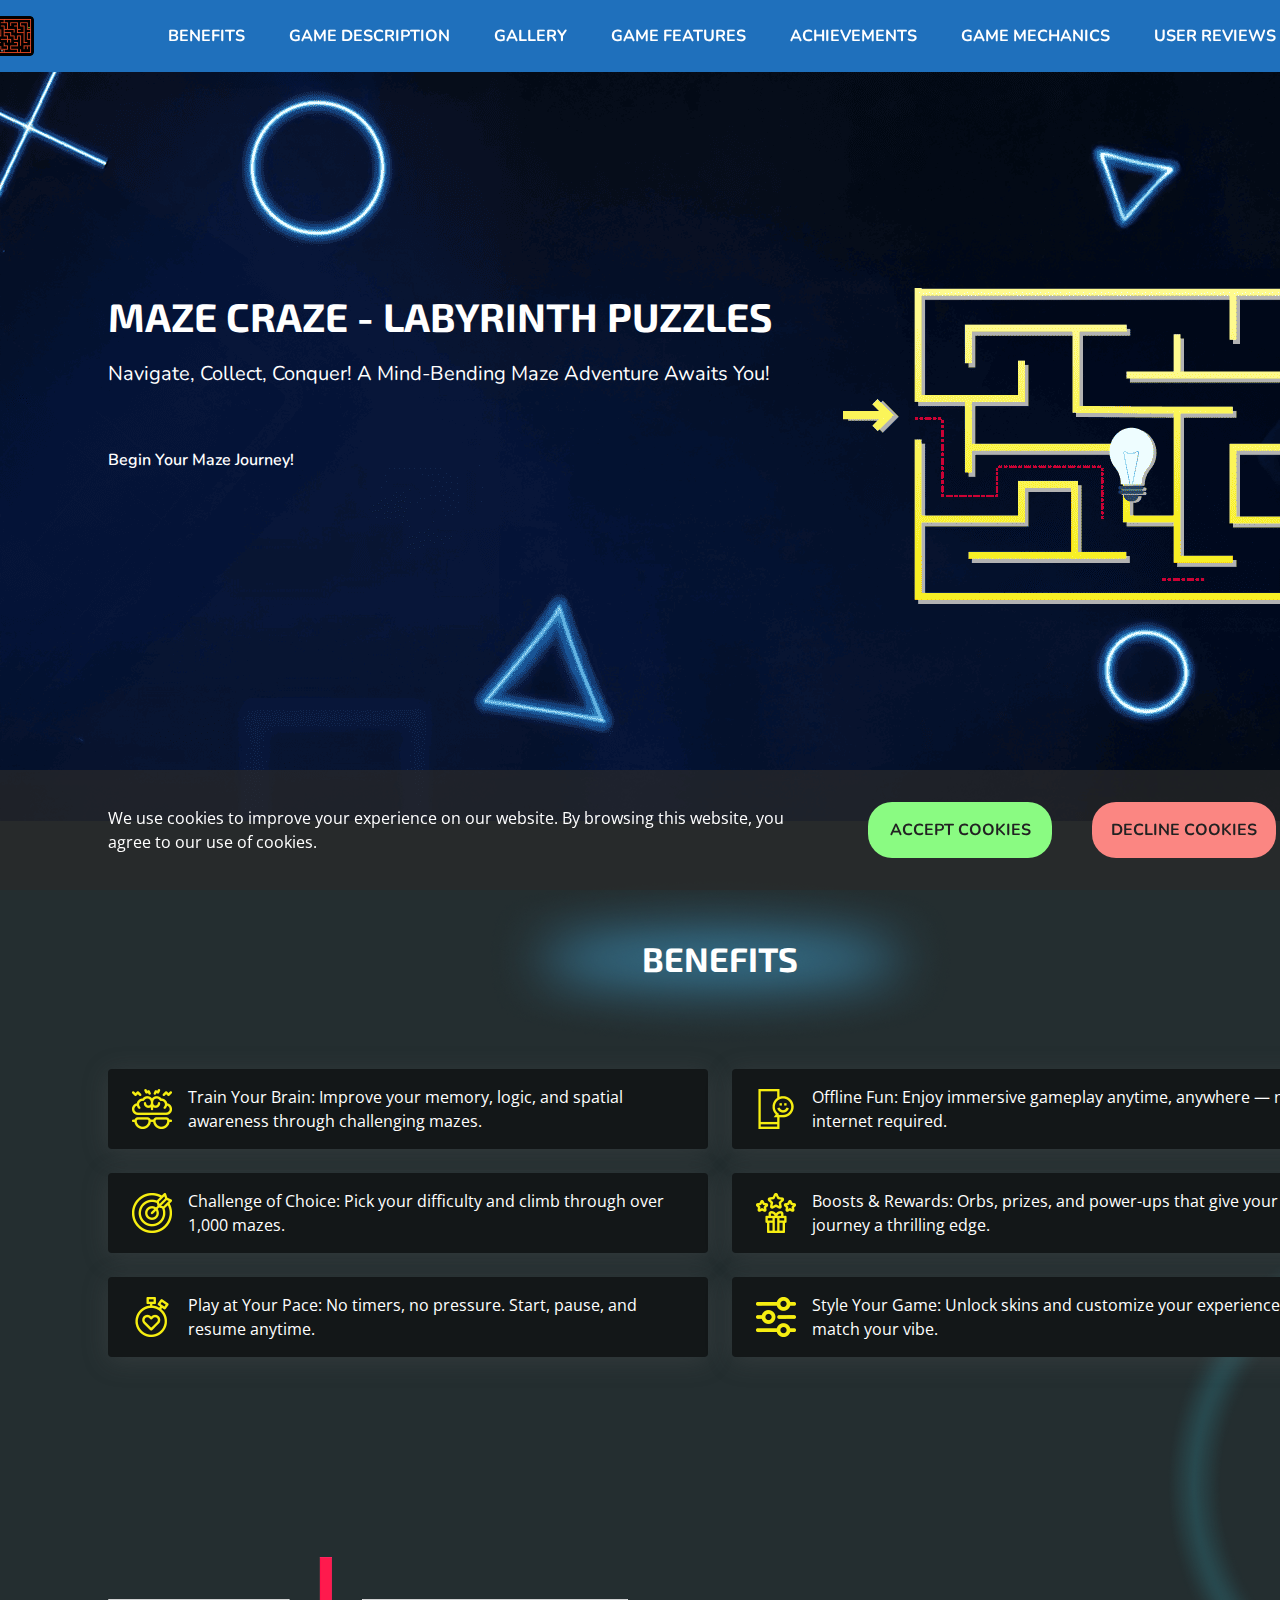
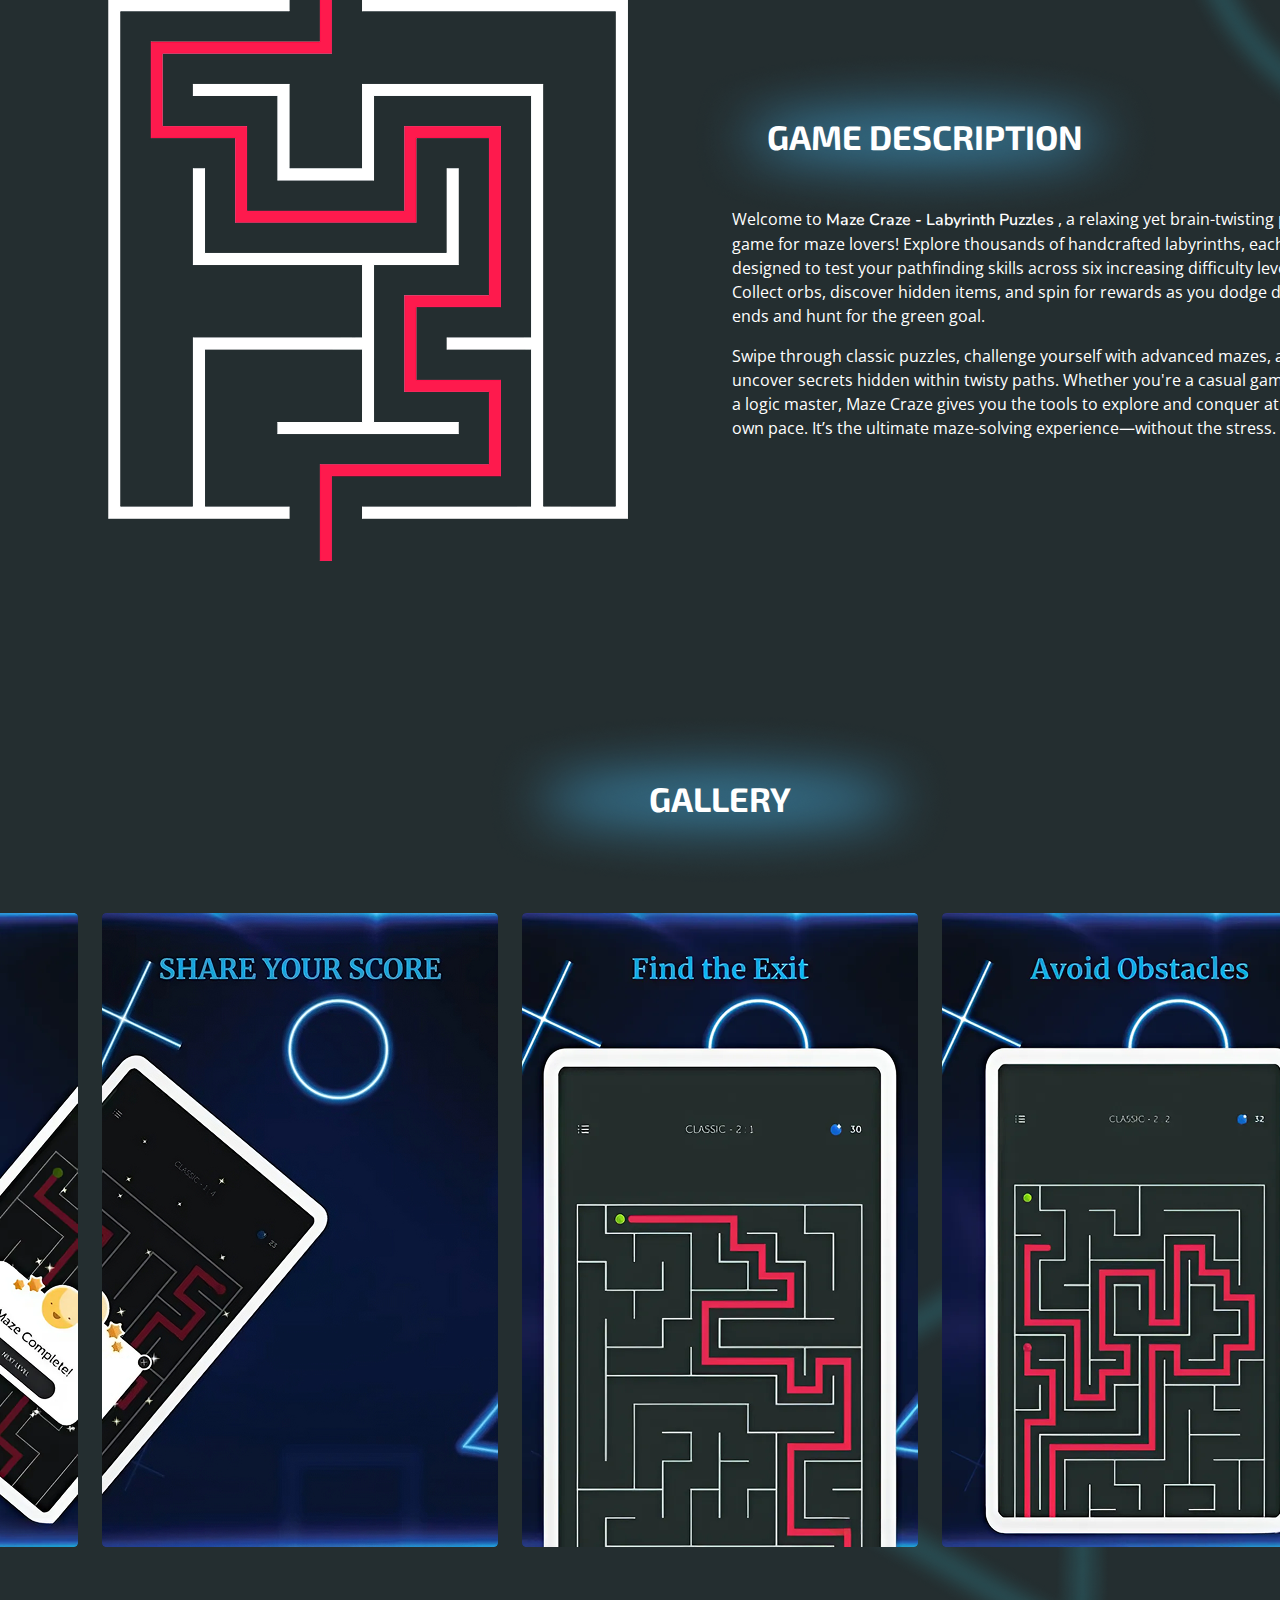
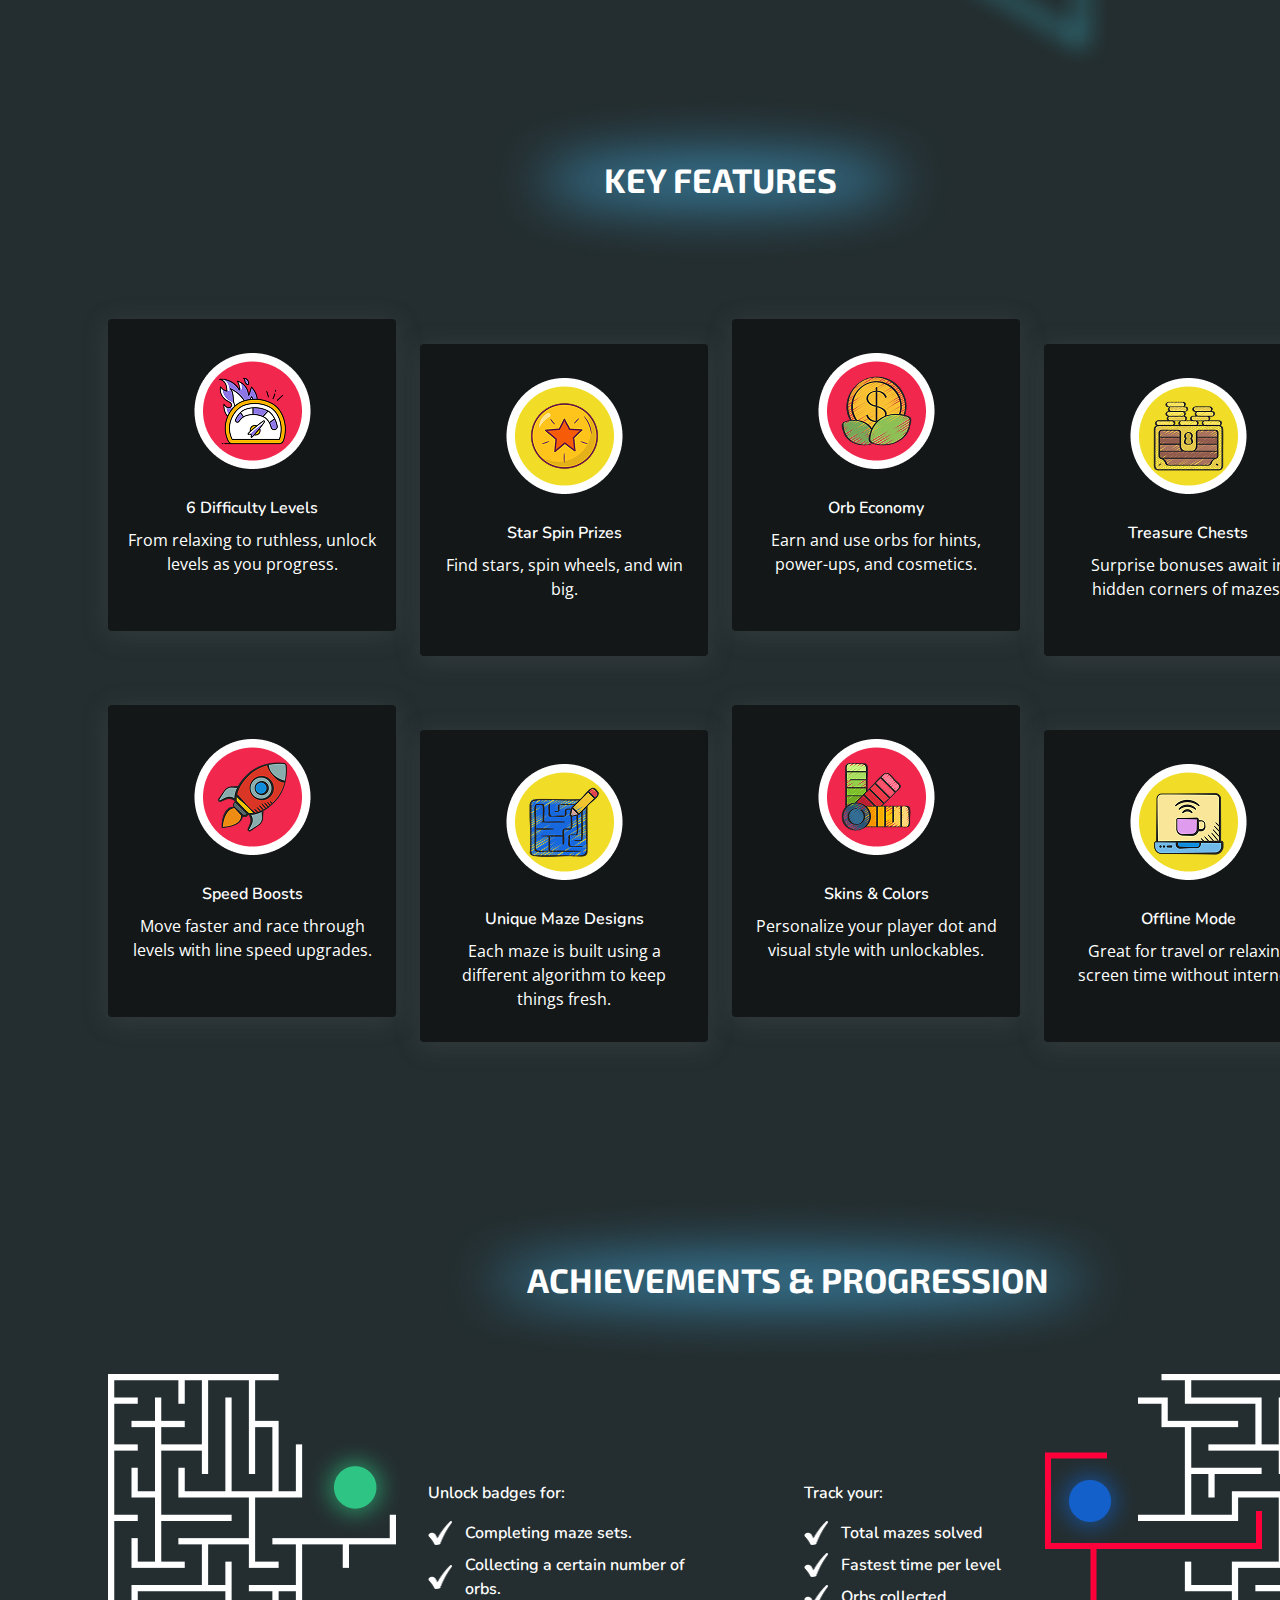
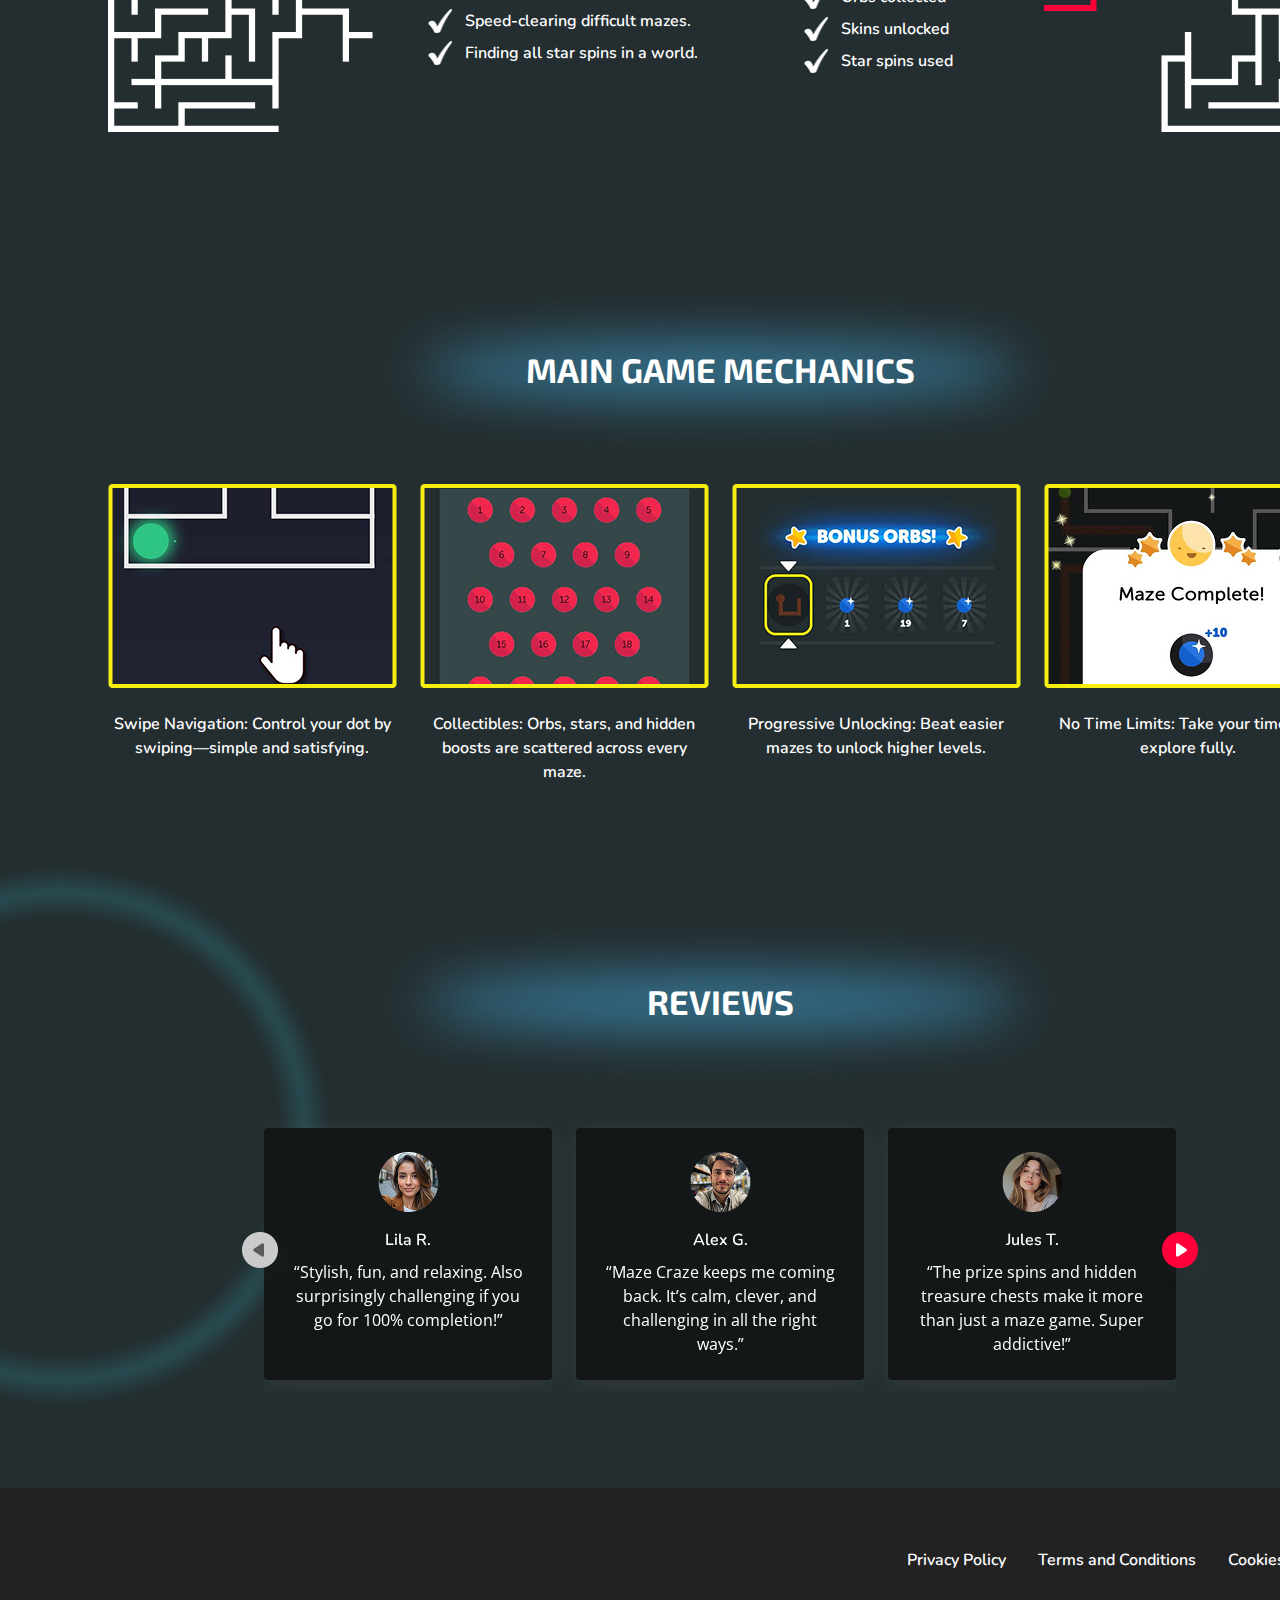
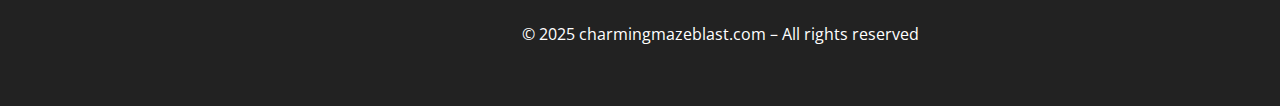
<file: index.html>
<!DOCTYPE html>
<html lang="en">
  <head>
    <meta charset="UTF-8" />
    <meta name="viewport" content="width=device-width, initial-scale=1.0" />
    <meta
      name="description"
      content="Explore thousands of handcrafted mazes in Maze Craze! Solve puzzles, collect orbs, unlock skins, and enjoy offline maze-solving fun across 6 difficulty levels."
    />
    <meta
      name="keywords"
      content="Maze Craze, labyrinth puzzle, maze game, offline puzzle game, brain training, maze adventure, collect orbs, spin prizes, logic game, charmingmazeblast"
    />
    <meta name="author" content="Charming Maze Blast" />
    <meta name="robots" content="index, follow" />
    <link rel="canonical" href="https://charmingmazeblast.com/maze-craze" />

    <title>Maze Craze</title>
    <link rel="icon" href="img/500x500.png" />

    <link rel="stylesheet" type="text/css" href="slick/slick.css" />
    <link rel="stylesheet" href="css/main.css" />
  </head>

  <body>
    <div id="cookie-popup" class="w-l-cookie-popup">
      <div class="w-l-cookie-popup-container">
        <p class="w-l-cookie-popup-text-two">
          We use cookies to improve your experience on our website. By browsing
          this website, you agree to our use of cookies.
        </p>
        <div class="w-l-cookie-button-container">
          <button id="accept-cookies" class="w-l-cookie-button">
            Accept cookies
          </button>
          <button id="decline-cookies" class="w-l-cookie-button">
            Decline Cookies
          </button>
        </div>
      </div>
    </div>
    <header class="w-l-header">
      <div class="w-l-header-background"></div>
      <nav class="w-l-navigation">
        <ul class="w-l-navigation-list">
          <li class="w-l-navigation-item">
            <a href="/">
              <img
                href="/"
                class="w-l-title-img w-l-navigation-img"
                alt="logo"
                src="img/header/500x500 (1).png"
              />
            </a>
          </li>
          <li class="w-l-navigation-item">
            <a href="/#uniqueness" class="w-l-navigation-link">benefits</a>
          </li>
          <li class="w-l-navigation-item">
            <a href="/#about" class="w-l-navigation-link">game description</a>
          </li>
          <li class="w-l-navigation-item">
            <a href="/#gallery" class="w-l-navigation-link">Gallery</a>
          </li>
          <li class="w-l-navigation-item">
            <a href="/#why" class="w-l-navigation-link">game features</a>
          </li>

          <li class="w-l-navigation-item">
            <a href="/#how" class="w-l-navigation-link">Achievements </a>
          </li>
          <li class="w-l-navigation-item">
            <a href="/#characters" class="w-l-navigation-link"
              >Game Mechanics</a
            >
          </li>
          <li class="w-l-navigation-item">
            <a href="/#reviews" class="w-l-navigation-link">User Reviews</a>
          </li>
        </ul>

        <div class="w-l-header-button-wrapper">
          <a href="/" class="w-l-policy-terms-header-icon-menu">
            <img
              href="/"
              class="w-l-title-img"
              alt="logo"
              style="width: 40px; height: 40px; border-radius: 4px"
              src="img/header/500x500 (1).png"
            />
          </a>

          <button type="button" class="w-l-header-icon-button" data-menu-button>
            <img
              class="w-l-header-icon w-l-header-icon-menu"
              src="img/header/icon_burger.png"
              alt="menu "
            />

            <svg
              class="w-l-header-icon w-l-header-icon-close"
              width="40"
              height="40"
              viewBox="0 0 40 40"
              fill="none"
              xmlns="http://www.w3.org/2000/svg"
            >
              <path
                d="M10.6663 31.6666L8.33301 29.3333L17.6663 19.9999L8.33301 10.6666L10.6663 8.33325L19.9997 17.6666L29.333 8.33325L31.6663 10.6666L22.333 19.9999L31.6663 29.3333L29.333 31.6666L19.9997 22.3333L10.6663 31.6666Z"
                fill="white"
              />
            </svg>
          </button>
        </div>
      </nav>
    </header>

    <main>
      <section class="w-l-home" id="home">
        <div class="w-l-home-container">
          <div class="w-l-home-container-top">
            <p class="w-l-home-title">Maze Craze - Labyrinth Puzzles</p>
            <p class="w-l-home-text">
              Navigate, Collect, Conquer! A Mind-Bending Maze Adventure Awaits
              You!
            </p>
            <p class="w-l-home-text-two">Begin Your Maze Journey!</p>
          </div>
        </div>
      </section>
      <section class="w-l-uniqueness" id="uniqueness">
        <div class="w-l-uniqueness-container">
          <div class="blur-background">
            <h2 class="w-l-about-title">benefits</h2>
          </div>
          <div class="w-l-uniqueness-list">
            <div class="w-l-uniqueness-item">
              <img
                class="w-l-uniqueness-item-img"
                src="/img/uniqueness/brain_1830877.png"
                alt="brain"
              />
              <p class="w-l-uniqueness-text">
                Train Your Brain: Improve your memory, logic, and spatial
                awareness through challenging mazes.
              </p>
            </div>
            <div class="w-l-uniqueness-item">
              <img
                class="w-l-uniqueness-item-img"
                src="/img/uniqueness/emoji_2715019.png"
                alt="emoji"
              />
              <p class="w-l-uniqueness-text">
                Offline Fun: Enjoy immersive gameplay anytime, anywhere — no
                internet required.
              </p>
            </div>
            <div class="w-l-uniqueness-item">
              <img
                class="w-l-uniqueness-item-img"
                src="/img/uniqueness/target_3214714.png"
                alt="target"
              />
              <p class="w-l-uniqueness-text">
                Challenge of Choice: Pick your difficulty and climb through over
                1,000 mazes.
              </p>
            </div>
            <div class="w-l-uniqueness-item">
              <img
                class="w-l-uniqueness-item-img"
                src="/img/uniqueness/gift-box_6272861.png"
                alt="gift box"
              />
              <p class="w-l-uniqueness-text">
                Boosts & Rewards: Orbs, prizes, and power-ups that give your
                journey a thrilling edge.
              </p>
            </div>
            <div class="w-l-uniqueness-item">
              <img
                class="w-l-uniqueness-item-img"
                src="/img/uniqueness/heart-rate_1694100.png"
                alt="heart rate"
              />
              <p class="w-l-uniqueness-text">
                Play at Your Pace: No timers, no pressure. Start, pause, and
                resume anytime.
              </p>
            </div>
            <div class="w-l-uniqueness-item">
              <img
                class="w-l-uniqueness-item-img"
                src="/img/uniqueness/user-interface_16944428.png"
                alt="user interface"
              />
              <p class="w-l-uniqueness-text">
                Style Your Game: Unlock skins and customize your experience to
                match your vibe.
              </p>
            </div>
          </div>
          <img
            class="w-l-uniqueness-img"
            src="/img/uniqueness/Ellipse 15.png"
          />
        </div>
      </section>
      <section class="w-l-about" id="about">
        <div class="w-l-about-container">
          <div class="blur-background blur-background-two">
            <h2 class="w-l-about-title">Game Description</h2>
          </div>
          <ul class="w-l-about-text">
            <li>
              Welcome to
              <span class="w-l-about-text-bold"
                >Maze Craze - Labyrinth Puzzles</span
              >
              , a relaxing yet brain-twisting puzzle game for maze lovers!
              Explore thousands of handcrafted labyrinths, each designed to test
              your pathfinding skills across six increasing difficulty levels.
              Collect orbs, discover hidden items, and spin for rewards as you
              dodge dead ends and hunt for the green goal.
            </li>
            <li>
              Swipe through classic puzzles, challenge yourself with advanced
              mazes, and uncover secrets hidden within twisty paths. Whether
              you're a casual gamer or a logic master, Maze Craze gives you the
              tools to explore and conquer at your own pace. It’s the ultimate
              maze-solving experience—without the stress.
            </li>
          </ul>
        </div>
      </section>
      <section class="w-l-gallery" id="gallery">
        <div class="w-l-gallery-container">
          <div class="blur-background">
            <h2 class="w-l-about-title">Gallery</h2>
          </div>

          <ul class="w-l-gallery-list">
            <li class="w-l-gallery-item">
              <img
                class="w-l-gallery-image"
                src="./img/gallery/1.png"
                alt="gallery image"
              />
            </li>
            <li class="w-l-gallery-item">
              <img
                class="w-l-gallery-image"
                src="./img/gallery/2.png"
                alt="gallery image"
              />
            </li>
            <li class="w-l-gallery-item">
              <img
                class="w-l-gallery-image"
                src="./img/gallery/4.png"
                alt="gallery image"
              />
            </li>
            <li class="w-l-gallery-item">
              <img
                class="w-l-gallery-image"
                src="./img/gallery/3.png"
                alt="gallery image"
              />
            </li>
            <li class="w-l-gallery-item">
              <img
                class="w-l-gallery-image"
                src="./img/gallery/5.png"
                alt="gallery image"
              />
            </li>
          </ul>
        </div>
      </section>
      <article class="w-l-why" id="why">
        <span style="display: none"
          >Generated: 2025-05-08, Hash: qk39aentjagfsarfd7x</span
        >

        <div class="w-l-why-container">
          <div class="blur-background">
            <h2 class="w-l-about-title">Key Features</h2>
          </div>
          <dl class="w-l-why-list">
            <div class="w-l-why-item">
              <figure class="w-l-why-img">
                <img class="w-l-why-img" src="img/why/Container (1).png" />
              </figure>
              <div>
                <dt class="w-l-why-text-bold">6 Difficulty Levels</dt>
                <dd class="w-l-why-text">
                  From relaxing to ruthless, unlock levels as you progress.
                </dd>
              </div>
            </div>
            <div class="w-l-why-item w-l-why-item-two">
              <figure class="w-l-why-img">
                <img class="w-l-why-img" src="img/why/Container (2).png" />
              </figure>
              <div>
                <dt class="w-l-why-text-bold">Star Spin Prizes</dt>
                <dd class="w-l-why-text">
                  Find stars, spin wheels, and win big.
                </dd>
              </div>
            </div>
            <div class="w-l-why-item">
              <figure class="w-l-why-img">
                <img class="w-l-why-img" src="img/why/Container (3).png" />
              </figure>
              <div>
                <dt class="w-l-why-text-bold">Orb Economy</dt>
                <dd class="w-l-why-text">
                  Earn and use orbs for hints, power-ups, and cosmetics.
                </dd>
              </div>
            </div>
            <div class="w-l-why-item w-l-why-item-two">
              <figure class="w-l-why-img">
                <img class="w-l-why-img" src="img/why/Container (4).png" />
              </figure>
              <div>
                <dt class="w-l-why-text-bold">Treasure Chests</dt>
                <dd class="w-l-why-text">
                  Surprise bonuses await in hidden corners of mazes.
                </dd>
              </div>
            </div>
            <div class="w-l-why-item">
              <figure class="w-l-why-img">
                <img class="w-l-why-img" src="img/why/Container (5).png" />
              </figure>
              <div>
                <dt class="w-l-why-text-bold">Speed Boosts</dt>
                <dd class="w-l-why-text">
                  Move faster and race through levels with line speed upgrades.
                </dd>
              </div>
            </div>
            <div class="w-l-why-item w-l-why-item-two">
              <figure class="w-l-why-img">
                <img class="w-l-why-img" src="img/why/Container (6).png" />
              </figure>
              <div>
                <dt class="w-l-why-text-bold">Unique Maze Designs</dt>
                <dd class="w-l-why-text">
                  Each maze is built using a different algorithm to keep things
                  fresh.
                </dd>
              </div>
            </div>
            <div class="w-l-why-item">
              <figure class="w-l-why-img">
                <img class="w-l-why-img" src="img/why/Container (7).png" />
              </figure>
              <div>
                <dt class="w-l-why-text-bold">Skins & Colors</dt>
                <dd class="w-l-why-text">
                  Personalize your player dot and visual style with unlockables.
                </dd>
              </div>
            </div>
            <div class="w-l-why-item w-l-why-item-two">
              <figure class="w-l-why-img">
                <img class="w-l-why-img" src="img/why/Container (8).png" />
              </figure>
              <div>
                <dt class="w-l-why-text-bold">Offline Mode</dt>
                <dd class="w-l-why-text">
                  Great for travel or relaxing screen time without internet.
                </dd>
              </div>
            </div>
          </dl>
        </div>
      </article>
      <section class="w-l-how" id="how">
        <div class="w-l-how-container">
          <div class="blur-background blur-backgroundo">
            <h2 class="w-l-about-title w-l-about-title-o">
              Achievements & Progression
            </h2>
          </div>
          <div class="w-l-how-div">
            <div>
              <p class="w-l-how-text-bold">Unlock badges for:</p>
              <ul class="w-l-how-list">
                <li class="w-l-how-item">
                  <img
                    class="w-l-how-img"
                    src="/img/how/Icon.png"
                    alt="image"
                  />

                  <p class="w-l-how-text">Completing maze sets.</p>
                </li>
                <li class="w-l-how-item">
                  <img
                    class="w-l-how-img"
                    src="/img/how/Icon.png"
                    alt="image"
                  />

                  <p class="w-l-how-text">
                    Collecting a certain number of orbs.
                  </p>
                </li>
                <li class="w-l-how-item">
                  <img
                    class="w-l-how-img"
                    src="/img/how/Icon.png"
                    alt="image"
                  />

                  <p class="w-l-how-text">Speed-clearing difficult mazes.</p>
                </li>
                <li class="w-l-how-item">
                  <img
                    class="w-l-how-img"
                    src="/img/how/Icon.png"
                    alt="image"
                  />

                  <p class="w-l-how-text">Finding all star spins in a world.</p>
                </li>
              </ul>
            </div>
            <div>
              <p class="w-l-how-text-bold">Track your:</p>
              <ul class="w-l-how-list">
                <li class="w-l-how-item">
                  <img
                    class="w-l-how-img"
                    src="/img/how/Icon.png"
                    alt="image"
                  />

                  <p class="w-l-how-text">Total mazes solved</p>
                </li>
                <li class="w-l-how-item">
                  <img
                    class="w-l-how-img"
                    src="/img/how/Icon.png"
                    alt="image"
                  />

                  <p class="w-l-how-text">Fastest time per level</p>
                </li>
                <li class="w-l-how-item">
                  <img
                    class="w-l-how-img"
                    src="/img/how/Icon.png"
                    alt="image"
                  />

                  <p class="w-l-how-text">Orbs collected</p>
                </li>
                <li class="w-l-how-item">
                  <img
                    class="w-l-how-img"
                    src="/img/how/Icon.png"
                    alt="image"
                  />

                  <p class="w-l-how-text">Skins unlocked</p>
                </li>
                <li class="w-l-how-item">
                  <img
                    class="w-l-how-img"
                    src="/img/how/Icon.png"
                    alt="image"
                  />

                  <p class="w-l-how-text">Star spins used</p>
                </li>
              </ul>
            </div>
          </div>
        </div>
      </section>
      <section class="w-l-characters" id="characters">
        <div class="w-l-characters-container">
          <div class="blur-background blur-backgroundo">
            <h2 class="w-l-about-title">Main Game Mechanics</h2>
          </div>
          <ul class="w-l-characters-list">
            <li class="w-l-characters-item">
              <img
                class="w-l-characters-img"
                src="/img/characters/photo_2025-05-02_00-43-00.png"
              />
              <p class="w-l-characters-text">
                Swipe Navigation: Control your dot by swiping—simple and
                satisfying.
              </p>
            </li>
            <li class="w-l-characters-item">
              <img
                class="w-l-characters-img"
                src="/img/characters/photo_2025-05-02_23-14-41 1.png"
              />
              <p class="w-l-characters-text">
                Collectibles: Orbs, stars, and hidden boosts are scattered
                across every maze.
              </p>
            </li>
            <li class="w-l-characters-item">
              <img
                class="w-l-characters-img"
                src="/img/characters/photo_2025-05-02_00-42-52.png"
              />
              <p class="w-l-characters-text">
                Progressive Unlocking: Beat easier mazes to unlock higher
                levels.
              </p>
            </li>
            <li class="w-l-characters-item">
              <img
                class="w-l-characters-img"
                src="/img/characters/photo_2025-05-02_00-42-50.png"
              />
              <p class="w-l-characters-text">
                No Time Limits: Take your time and explore fully.
              </p>
            </li>
          </ul>
        </div>
      </section>
      <section class="w-l-reviews" id="reviews">
        <div class="w-l-reviews-container">
          <div class="blur-background blur-backgroundo">
            <h2 class="w-l-about-title">Reviews</h2>
          </div>
          <ul class="w-l-reviews-lists">
            <li class="w-l-reviews-item">
              <img
                class="w-l-reviews-img"
                src="/img/reviews/aivatar_cir_30 (1).png"
                alt="avatar"
              />
              <p class="w-l-reviews-text-bold">Alex G.</p>
              <p class="w-l-reviews-text">
                “Maze Craze keeps me coming back. It’s calm, clever, and
                challenging in all the right ways.”
              </p>
            </li>
            <li class="w-l-reviews-item">
              <img
                class="w-l-reviews-img"
                src="/img/reviews/aivatar_cir_30 (2).png"
                alt="avatar"
              />
              <p class="w-l-reviews-text-bold">Jules T.</p>
              <p class="w-l-reviews-text">
                “The prize spins and hidden treasure chests make it more than
                just a maze game. Super addictive!”
              </p>
            </li>
            <li class="w-l-reviews-item">
              <img
                class="w-l-reviews-img"
                src="/img/reviews/aivatar_cir_14.png"
                alt="avatar"
              />
              <p class="w-l-reviews-text-bold">Marta V.</p>
              <p class="w-l-reviews-text">
                “Level 6 is no joke, but I love the satisfaction of solving it.
                The orb system is genius.”
              </p>
            </li>
            <li class="w-l-reviews-item">
              <img
                class="w-l-reviews-img"
                src="/img/reviews/aivatar_cir_07.png"
                alt="avatar"
              />
              <p class="w-l-reviews-text-bold">Kevin H.</p>
              <p class="w-l-reviews-text">
                “Perfect offline game for trips. I love the pacing and the
                smooth controls.”
              </p>
            </li>
            <li class="w-l-reviews-item">
              <img
                class="w-l-reviews-img"
                src="/img/reviews/aivatar_cir_02.png"
                alt="avatar"
              />
              <p class="w-l-reviews-text-bold">Lila R.</p>
              <p class="w-l-reviews-text">
                “Stylish, fun, and relaxing. Also surprisingly challenging if
                you go for 100% completion!”
              </p>
            </li>
          </ul>
          <ul class="w-l-reviews-list">
            <li class="w-l-reviews-item">
              <img
                class="w-l-reviews-img"
                src="/img/reviews/aivatar_cir_30 (1).png"
                alt="avatar"
              />
              <p class="w-l-reviews-text-bold">Alex G.</p>
              <p class="w-l-reviews-text">
                “Maze Craze keeps me coming back. It’s calm, clever, and
                challenging in all the right ways.”
              </p>
            </li>
            <li class="w-l-reviews-item">
              <img
                class="w-l-reviews-img"
                src="/img/reviews/aivatar_cir_30 (2).png"
                alt="avatar"
              />
              <p class="w-l-reviews-text-bold">Jules T.</p>
              <p class="w-l-reviews-text">
                “The prize spins and hidden treasure chests make it more than
                just a maze game. Super addictive!”
              </p>
            </li>
            <li class="w-l-reviews-item">
              <img
                class="w-l-reviews-img"
                src="/img/reviews/aivatar_cir_14.png"
                alt="avatar"
              />
              <p class="w-l-reviews-text-bold">Marta V.</p>
              <p class="w-l-reviews-text">
                “Level 6 is no joke, but I love the satisfaction of solving it.
                The orb system is genius.”
              </p>
            </li>
            <li class="w-l-reviews-item">
              <img
                class="w-l-reviews-img"
                src="/img/reviews/aivatar_cir_07.png"
                alt="avatar"
              />
              <p class="w-l-reviews-text-bold">Kevin H.</p>
              <p class="w-l-reviews-text">
                “Perfect offline game for trips. I love the pacing and the
                smooth controls.”
              </p>
            </li>
            <li class="w-l-reviews-item">
              <img
                class="w-l-reviews-img"
                src="/img/reviews/aivatar_cir_02.png"
                alt="avatar"
              />
              <p class="w-l-reviews-text-bold">Lila R.</p>
              <p class="w-l-reviews-text">
                “Stylish, fun, and relaxing. Also surprisingly challenging if
                you go for 100% completion!”
              </p>
            </li>
          </ul>
        </div>
        <div class="w-l-gallery-button-container">
          <button class="w-l-gallery-button w-l-reviews-list-left">
            <img
              class="w-l-gallery-button-icon"
              src="img/reviews/nav_left.png"
              alt="left button"
            />
          </button>
          <button class="w-l-gallery-button w-l-reviews-list-right">
            <img
              class="w-l-gallery-button-icon"
              src="img/reviews/nav_right.png"
              alt="right button"
            />
          </button>
        </div>
      </section>
    </main>
    <footer
      class="w-l-footer"
      style="margin: auto; background: rgba(34, 34, 34, 1)"
    >
      <div class="w-l-footer-container">
        <div class="w-l-footer-wrapper">
          <a class="w-l-footer-text" href="/policy.html">Privacy Policy</a>
          <a class="w-l-footer-text" href="/terms.html"
            >Terms and Conditions
          </a>
          <a class="w-l-footer-text" href="/cookies.html">Cookies Policy</a>
        </div>
        <p class="w-l-footer-copyright">
          © 2025 charmingmazeblast.com – All rights reserved
        </p>
      </div>
    </footer>
    <script src="js/mobile-menu.js"></script>
    <script src="js/jquery-loc-w-l-0.js"></script>
    <script type="text/javascript" src="slick/slick.min.js"></script>
    <script src="js/slick.js"></script>
  </body>
</html>
</file>
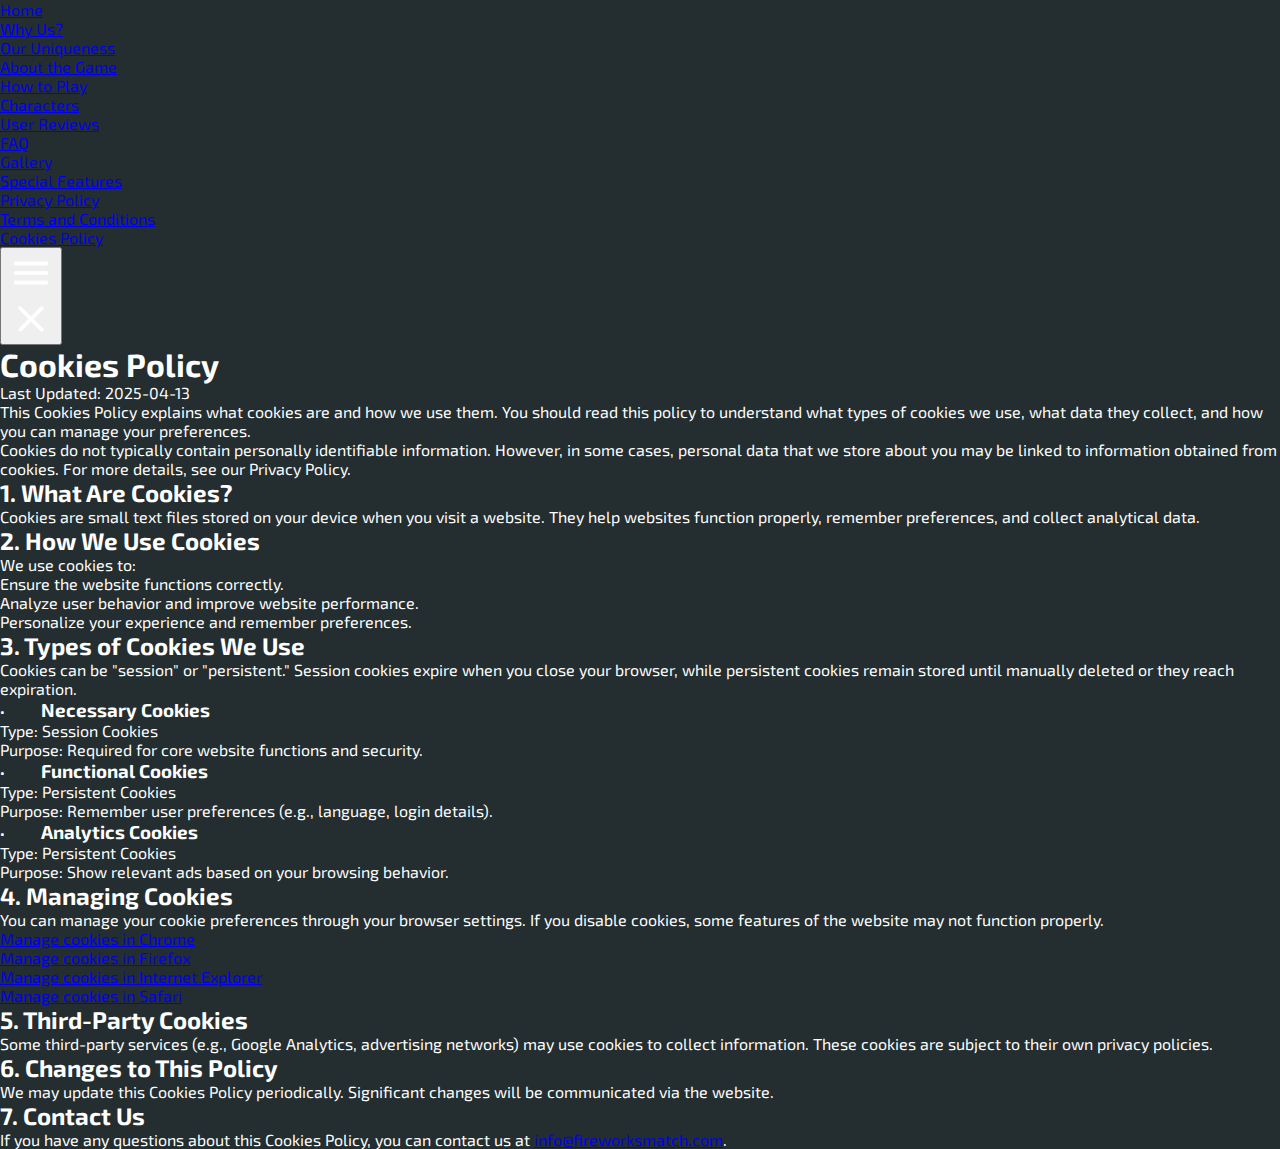
<file: cookies.html>
<!DOCTYPE html>
<html lang="en">
  <head>
    <meta charset="UTF-8" />
    <meta name="viewport" content="width=device-width, initial-scale=1.0" />

    <title>Fireworks Play Show Simulator</title>
    <link rel="icon" href="img/1.png" />

    <link rel="stylesheet" type="text/css" href="slick/slick.css" />
    <link rel="stylesheet" href="css/main.css" />
  </head>

  <body>
    <header class="class-header">
      <div class="class-header-background"></div>
      <nav class="class-navigation">
        <ul class="class-navigation-list">
          <li class="class-navigation-item">
            <a href="/" class="class-navigation-link">
              <img
                href="/"
                class="class-title-img class-navigation-img"
                alt=""
              />
            </a>
          </li>
          <li class="class-navigation-item">
            <a href="/" class="class-navigation-link">Home</a>
          </li>
          <li class="class-navigation-item">
            <a href="/#why" class="class-navigation-link">Why Us?</a>
          </li>
          <li class="class-navigation-item">
            <a href="/#uniqueness" class="class-navigation-link"
              >Our Uniqueness</a
            >
          </li>
          <li class="class-navigation-item">
            <a href="/#about" class="class-navigation-link">About the Game</a>
          </li>
          <li class="class-navigation-item">
            <a href="/#how" class="class-navigation-link">How to Play</a>
          </li>
          <li class="class-navigation-item">
            <a href="/#characters" class="class-navigation-link">Characters</a>
          </li>
          <li class="class-navigation-item">
            <a href="/#reviews" class="class-navigation-link">User Reviews</a>
          </li>
          <li class="class-navigation-item">
            <a href="/#faq" class="class-navigation-link">FAQ</a>
          </li>
          <li class="class-navigation-item">
            <a href="/#gallery" class="class-navigation-link">Gallery</a>
          </li>
          <li class="class-navigation-item">
            <a href="/#features" class="class-navigation-link"
              >Special Features</a
            >
          </li>
          <li class="class-navigation-item">
            <a
              href="/policy.html"
              class="class-navigation-link class-navigation-item-desk"
            >
              Privacy Policy
            </a>
          </li>
          <li class="class-navigation-item">
            <a
              href="/terms.html"
              class="class-navigation-link class-navigation-item-desk"
            >
              Terms and Conditions
            </a>
          </li>
          <li class="class-navigation-item">
            <a
              href="/cookies.html"
              class="class-navigation-link class-navigation-item-desk"
            >
              Cookies Policy
            </a>
          </li>
        </ul>

        <div class="class-header-button-wrapper">
          <a href="/" class="class-policy-terms-header-icon-menu">
            <img href="/" class="class-title-img" alt="" />
          </a>

          <button
            type="button"
            class="class-header-icon-button"
            data-menu-button
          >
            <img
              class="class-header-icon class-header-icon-menu"
              src="img/header/menu.png"
              alt=""
            />
            <img
              class="class-header-icon class-header-icon-close"
              src="img/header/menu (1).png"
              alt=""
            />
          </button>
        </div>
      </nav>
    </header>

    <main>
      <section>
        <div class="class-policy-terms-container">
          <h1>Cookies Policy</h1>

          <p>Last Updated: 2025-04-13</p>

          <p>
            This Cookies Policy explains what cookies are and how we use them.
            You should read this policy to understand what types of cookies we
            use, what data they collect, and how you can manage your
            preferences. <br />
            Cookies do not typically contain personally identifiable
            information. However, in some cases, personal data that we store
            about you may be linked to information obtained from cookies. For
            more details, see our Privacy Policy.
          </p>

          <h2>1. What Are Cookies?</h2>

          <p>
            Cookies are small text files stored on your device when you visit a
            website. They help websites function properly, remember preferences,
            and collect analytical data.
          </p>
          <h2>2. How We Use Cookies</h2>
          <p>We use cookies to:</p>
          <ul>
            <li>Ensure the website functions correctly.</li>
            <li>Analyze user behavior and improve website performance.</li>
            <li>Personalize your experience and remember preferences.</li>
          </ul>
          <h2>3. Types of Cookies We Use</h2>

          <p>
            Cookies can be "session" or "persistent." Session cookies expire
            when you close your browser, while persistent cookies remain stored
            until manually deleted or they reach expiration.
          </p>

          <h3>·         Necessary Cookies</h3>

          <p>Type: Session Cookies</p>

          <p>Purpose: Required for core website functions and security.</p>

          <h3>·         Functional Cookies</h3>
          <p>Type: Persistent Cookies</p>
          <p>
            Purpose: Remember user preferences (e.g., language, login details).
          </p>
          <h3>·         Analytics Cookies</h3>

          <p>Type: Persistent Cookies</p>
          <p>Purpose: Show relevant ads based on your browsing behavior.</p>
          <h2>4. Managing Cookies</h2>
          <p>
            You can manage your cookie preferences through your browser
            settings. If you disable cookies, some features of the website may
            not function properly.
          </p>
          <ul>
            <li>
              <a
                class="class-email-link"
                href="https://support.google.com/accounts/answer/32050"
                target="_blank"
                rel=""
                >Manage cookies in Chrome
              </a>
            </li>

            <li>
              <a
                class="class-email-link"
                href="https://support.mozilla.org/en-US/kb/clear-cookies-and-site-data-firefox?redirectslug=delete-cookies-remove-info-websites-stored&redirectlocale=en-US"
                target="_blank"
                rel=""
              >
                Manage cookies in Firefox
              </a>
            </li>
            <li>
              <a
                class="class-email-link"
                href="https://support.microsoft.com/uk-ua/topic/%D0%B2%D0%B8%D0%B4%D0%B0%D0%BB%D0%B5%D0%BD%D0%BD%D1%8F-%D1%84%D0%B0%D0%B9%D0%BB%D1%96%D0%B2-cookie-%D0%B2-%D0%B1%D1%80%D0%B0%D1%83%D0%B7%D0%B5%D1%80%D1%96-internet-explorer-bca9446f-d873-78de-77ba-d42645fa52fc"
                target="_blank"
                rel=""
              >
                Manage cookies in Internet Explorer
              </a>
            </li>
            <li>
              <a
                class="class-email-link"
                href="https://support.apple.com/uk-ua/guide/safari/sfri11471/mac"
                target="_blank"
                rel=""
              >
                Manage cookies in Safari
              </a>
            </li>
          </ul>
          <h2>5. Third-Party Cookies</h2>
          <p>
            Some third-party services (e.g., Google Analytics, advertising
            networks) may use cookies to collect information. These cookies are
            subject to their own privacy policies.
          </p>
          <h2>6. Changes to This Policy</h2>
          <p>
            We may update this Cookies Policy periodically. Significant changes
            will be communicated via the website.
          </p>

          <h2>7. Contact Us</h2>
          <p>
            If you have any questions about this Cookies Policy, you can contact
            us at
            <a class="class-email-link" href="mailto:info@fireworksmatch.com"
              >info@fireworksmatch.com</a
            >.
          </p>
        </div>
      </section>
    </main>

    <script src="js/mobile-menu.js"></script>
  </body>
</html>
</file>
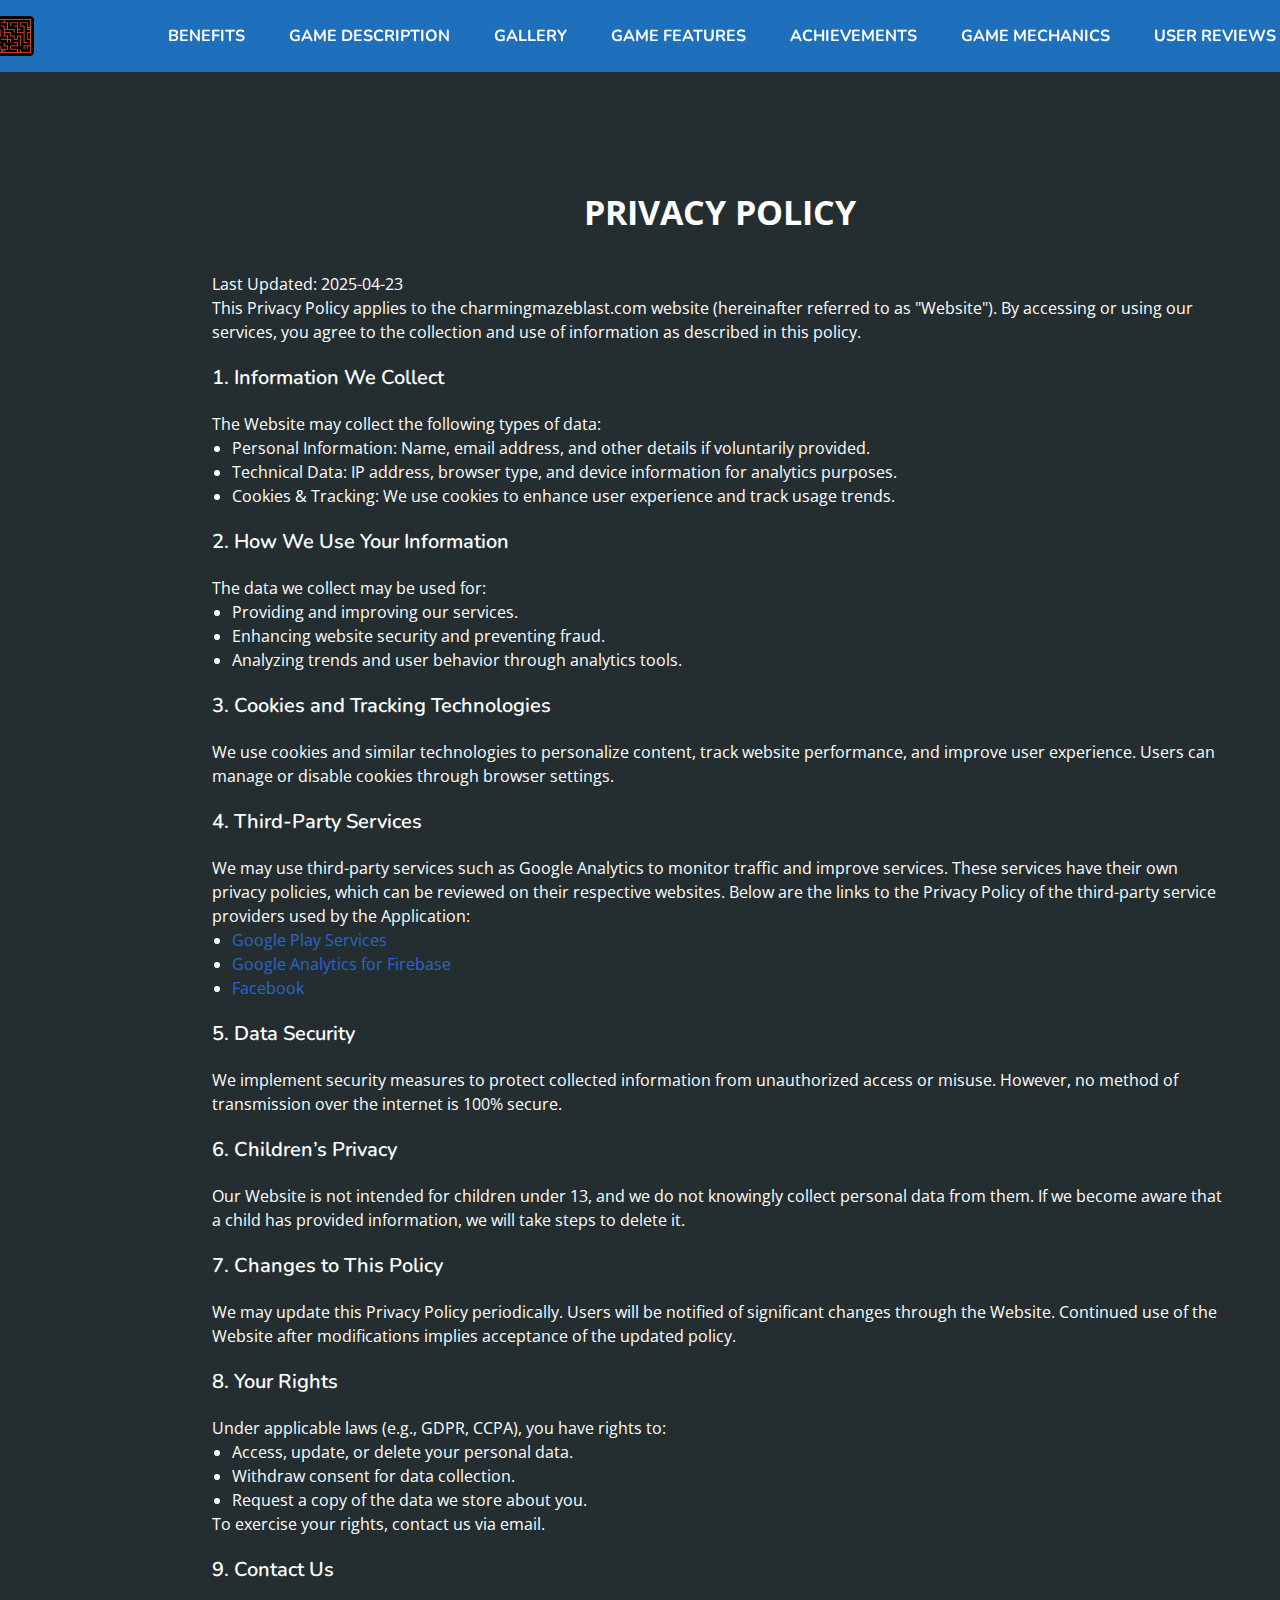
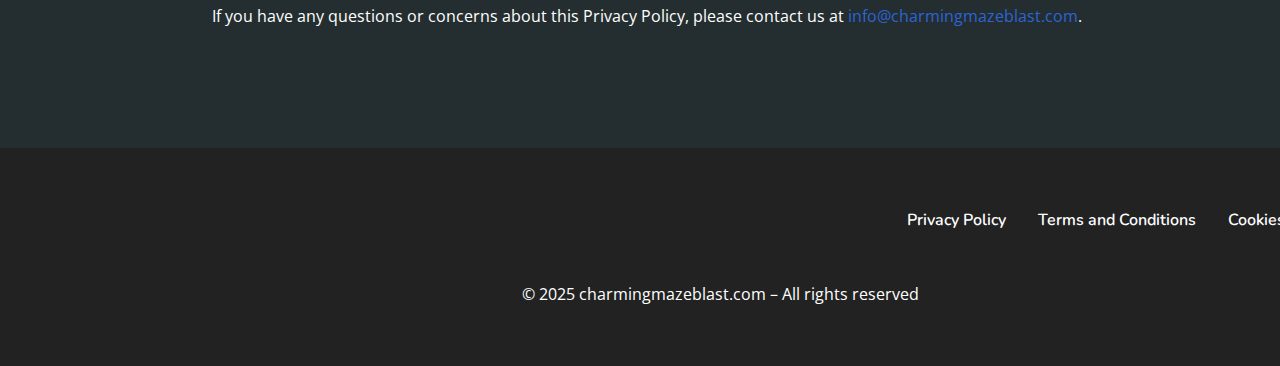
<file: policy.html>
<!DOCTYPE html>
<html lang="en">
  <head>
    <meta charset="UTF-8" />
    <meta name="viewport" content="width=device-width, initial-scale=1.0" />

    <title>Maze Craze</title>
    <link rel="icon" href="img/500x500.png" />

    <link rel="stylesheet" type="text/css" href="slick/slick.css" />
    <link rel="stylesheet" href="css/main.css" />
  </head>

  <body>
    <header class="w-l-header">
      <div class="w-l-header-background"></div>
      <nav class="w-l-navigation">
        <ul class="w-l-navigation-list">
          <li class="w-l-navigation-item">
            <a href="/">
              <img
                href="/"
                class="w-l-title-img w-l-navigation-img"
                alt="logo"
                src="img/header/500x500 (1).png"
              />
            </a>
          </li>
          <li class="w-l-navigation-item">
            <a href="/#uniqueness" class="w-l-navigation-link">benefits</a>
          </li>
          <li class="w-l-navigation-item">
            <a href="/#about" class="w-l-navigation-link">game description</a>
          </li>
          <li class="w-l-navigation-item">
            <a href="/#gallery" class="w-l-navigation-link">Gallery</a>
          </li>
          <li class="w-l-navigation-item">
            <a href="/#why" class="w-l-navigation-link">game features</a>
          </li>

          <li class="w-l-navigation-item">
            <a href="/#how" class="w-l-navigation-link">Achievements </a>
          </li>
          <li class="w-l-navigation-item">
            <a href="/#characters" class="w-l-navigation-link"
              >Game Mechanics</a
            >
          </li>
          <li class="w-l-navigation-item">
            <a href="/#reviews" class="w-l-navigation-link">User Reviews</a>
          </li>
        </ul>

        <div class="w-l-header-button-wrapper">
          <a href="/" class="w-l-policy-terms-header-icon-menu">
            <img
              href="/"
              class="w-l-title-img"
              alt="logo"
              style="width: 40px; height: 40px; border-radius: 4px"
              src="img/header/500x500 (1).png"
            />
          </a>

          <button type="button" class="w-l-header-icon-button" data-menu-button>
            <img
              class="w-l-header-icon w-l-header-icon-menu"
              src="img/header/icon_burger.png"
              alt="menu "
            />

            <svg
              class="w-l-header-icon w-l-header-icon-close"
              width="40"
              height="40"
              viewBox="0 0 40 40"
              fill="none"
              xmlns="http://www.w3.org/2000/svg"
            >
              <path
                d="M10.6663 31.6666L8.33301 29.3333L17.6663 19.9999L8.33301 10.6666L10.6663 8.33325L19.9997 17.6666L29.333 8.33325L31.6663 10.6666L22.333 19.9999L31.6663 29.3333L29.333 31.6666L19.9997 22.3333L10.6663 31.6666Z"
                fill="white"
              />
            </svg>
          </button>
        </div>
      </nav>
    </header>

    <main>
      <section>
        <div class="w-l-policy-terms-container">
          <h1>Privacy Policy</h1>

          <p>Last Updated: 2025-04-23</p>
          <p>
            This Privacy Policy applies to the charmingmazeblast.com website
            (hereinafter referred to as "Website"). By accessing or using our
            services, you agree to the collection and use of information as
            described in this policy.
          </p>
          <h2>1. Information We Collect</h2>
          <p>The Website may collect the following types of data:</p>

          <ul>
            <li>
              Personal Information: Name, email address, and other details if
              voluntarily provided.
            </li>
            <li>
              Technical Data: IP address, browser type, and device information
              for analytics purposes.
            </li>
            <li>
              Cookies & Tracking: We use cookies to enhance user experience and
              track usage trends.
            </li>
          </ul>
          <h2>2. How We Use Your Information</h2>
          <p>The data we collect may be used for:</p>
          <ul>
            <li>Providing and improving our services.</li>
            <li>Enhancing website security and preventing fraud.</li>
            <li>Analyzing trends and user behavior through analytics tools.</li>
          </ul>
          <h2>3. Cookies and Tracking Technologies</h2>
          <p>
            We use cookies and similar technologies to personalize content,
            track website performance, and improve user experience. Users can
            manage or disable cookies through browser settings.
          </p>
          <h2>4. Third-Party Services</h2>
          <p>
            We may use third-party services such as Google Analytics to monitor
            traffic and improve services. These services have their own privacy
            policies, which can be reviewed on their respective websites. Below
            are the links to the Privacy Policy of the third-party service
            providers used by the Application:
          </p>
          <ul>
            <li>
              <a
                class="w-l-email-link"
                href="https://policies.google.com/privacy"
                target="_blank"
                rel=""
                >Google Play Services
              </a>
            </li>
            <li>
              <a
                class="w-l-email-link"
                href="https://firebase.google.com/support/privacy"
                target="_blank"
                rel=""
                >Google Analytics for Firebase
              </a>
            </li>
            <li>
              <a
                class="w-l-email-link"
                href="https://www.facebook.com/about/privacy/update/printable"
                target="_blank"
                rel=""
                >Facebook
              </a>
            </li>
          </ul>
          <h2>5. Data Security</h2>

          <p>
            We implement security measures to protect collected information from
            unauthorized access or misuse. However, no method of transmission
            over the internet is 100% secure.
          </p>

          <h2>6. Children’s Privacy</h2>
          <p>
            Our Website is not intended for children under 13, and we do not
            knowingly collect personal data from them. If we become aware that a
            child has provided information, we will take steps to delete it.
          </p>

          <h2>7. Changes to This Policy</h2>
          <p>
            We may update this Privacy Policy periodically. Users will be
            notified of significant changes through the Website. Continued use
            of the Website after modifications implies acceptance of the updated
            policy.
          </p>
          <h2>8. Your Rights</h2>
          <p>Under applicable laws (e.g., GDPR, CCPA), you have rights to:</p>
          <ul>
            <li>Access, update, or delete your personal data.</li>
            <li>Withdraw consent for data collection.</li>
            <li>Request a copy of the data we store about you.</li>
          </ul>

          <p>To exercise your rights, contact us via email.</p>

          <h2>9. Contact Us</h2>

          <p>
            If you have any questions or concerns about this Privacy Policy,
            please contact us at
            <a class="w-l-email-link" href="mailto:info@charmingmazeblast.com"
              >info@charmingmazeblast.com</a
            >.
          </p>
        </div>
      </section>
    </main>

    <footer
      class="w-l-footer"
      style="margin: auto; background: rgba(34, 34, 34, 1)"
    >
      <div class="w-l-footer-container">
        <div class="w-l-footer-wrapper">
          <a class="w-l-footer-text" href="/policy.html">Privacy Policy</a>
          <a class="w-l-footer-text" href="/terms.html"
            >Terms and Conditions
          </a>
          <a class="w-l-footer-text" href="/cookies.html">Cookies Policy</a>
        </div>
        <p class="w-l-footer-copyright">
          © 2025 charmingmazeblast.com – All rights reserved
        </p>
      </div>
    </footer>
    <script src="js/mobile-menu.js"></script>
  </body>
</html>
</file>
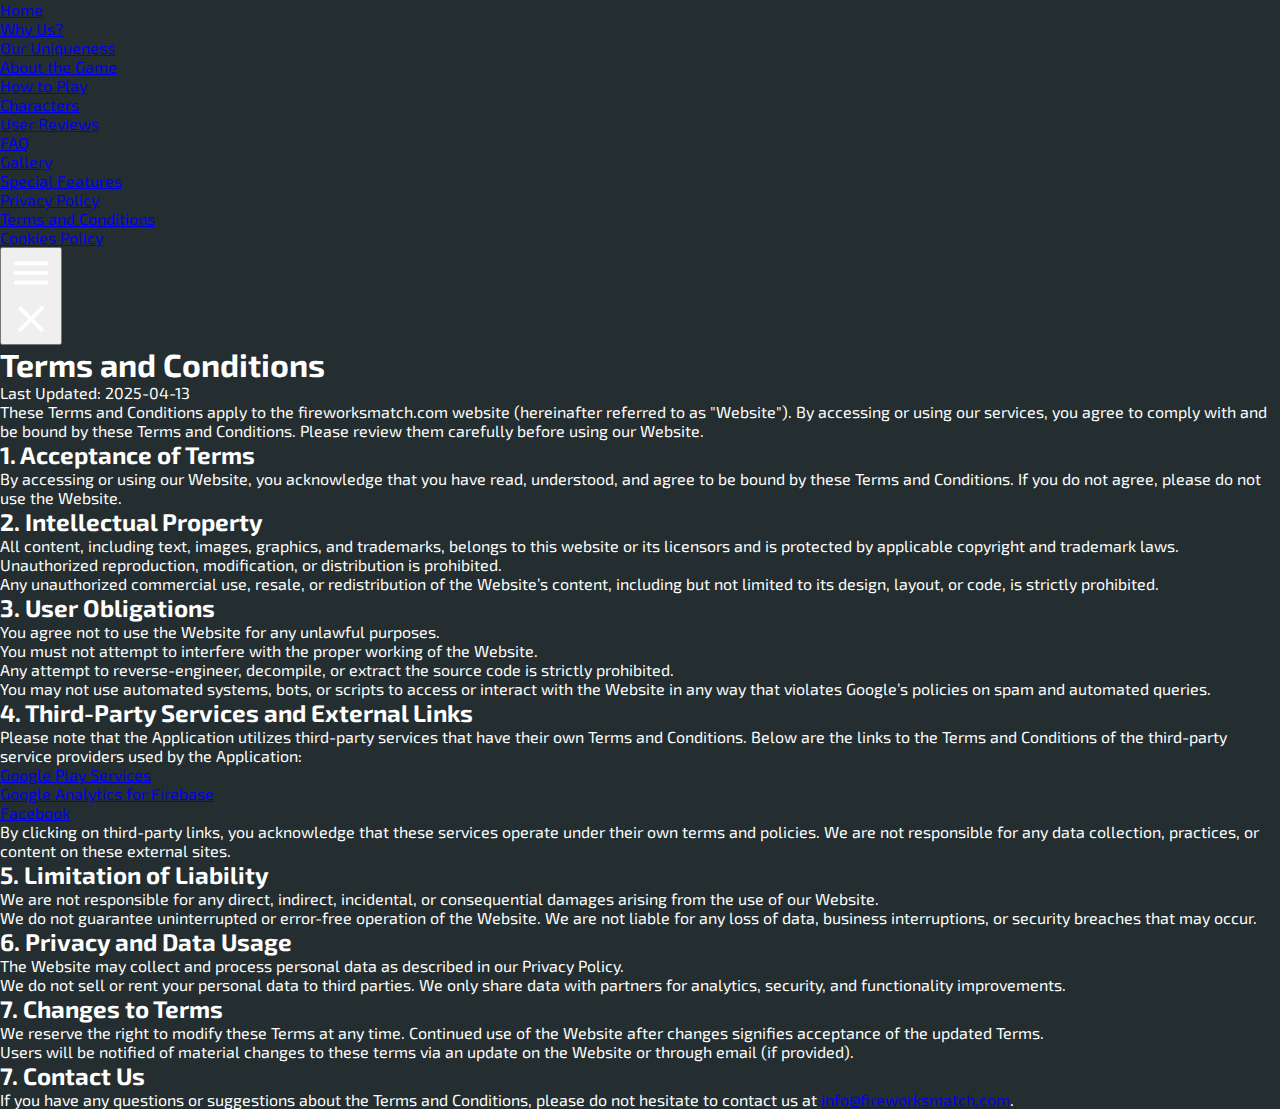
<file: terms.html>
<!DOCTYPE html>
<html lang="en">
  <head>
    <meta charset="UTF-8" />
    <meta name="viewport" content="width=device-width, initial-scale=1.0" />

    <title>Fireworks Play Show Simulator</title>
    <link rel="icon" href="img/1.png" />

    <link rel="stylesheet" type="text/css" href="slick/slick.css" />
    <link rel="stylesheet" href="css/main.css" />
  </head>

  <body>
    <header class="class-header">
      <div class="class-header-background"></div>
      <nav class="class-navigation">
        <ul class="class-navigation-list">
          <li class="class-navigation-item">
            <a href="/" class="class-navigation-link">
              <img
                href="/"
                class="class-title-img class-navigation-img"
                alt=""
              />
            </a>
          </li>
          <li class="class-navigation-item">
            <a href="/" class="class-navigation-link">Home</a>
          </li>
          <li class="class-navigation-item">
            <a href="/#why" class="class-navigation-link">Why Us?</a>
          </li>
          <li class="class-navigation-item">
            <a href="/#uniqueness" class="class-navigation-link"
              >Our Uniqueness</a
            >
          </li>
          <li class="class-navigation-item">
            <a href="/#about" class="class-navigation-link">About the Game</a>
          </li>
          <li class="class-navigation-item">
            <a href="/#how" class="class-navigation-link">How to Play</a>
          </li>
          <li class="class-navigation-item">
            <a href="/#characters" class="class-navigation-link">Characters</a>
          </li>
          <li class="class-navigation-item">
            <a href="/#reviews" class="class-navigation-link">User Reviews</a>
          </li>
          <li class="class-navigation-item">
            <a href="/#faq" class="class-navigation-link">FAQ</a>
          </li>
          <li class="class-navigation-item">
            <a href="/#gallery" class="class-navigation-link">Gallery</a>
          </li>
          <li class="class-navigation-item">
            <a href="/#features" class="class-navigation-link"
              >Special Features</a
            >
          </li>
          <li class="class-navigation-item">
            <a
              href="/policy.html"
              class="class-navigation-link class-navigation-item-desk"
            >
              Privacy Policy
            </a>
          </li>
          <li class="class-navigation-item">
            <a
              href="/terms.html"
              class="class-navigation-link class-navigation-item-desk"
            >
              Terms and Conditions
            </a>
          </li>
          <li class="class-navigation-item">
            <a
              href="/cookies.html"
              class="class-navigation-link class-navigation-item-desk"
            >
              Cookies Policy
            </a>
          </li>
        </ul>

        <div class="class-header-button-wrapper">
          <a href="/" class="class-policy-terms-header-icon-menu">
            <img href="/" class="class-title-img" alt="" />
          </a>

          <button
            type="button"
            class="class-header-icon-button"
            data-menu-button
          >
            <img
              class="class-header-icon class-header-icon-menu"
              src="img/header/menu.png"
              alt=""
            />
            <img
              class="class-header-icon class-header-icon-close"
              src="img/header/menu (1).png"
              alt=""
            />
          </button>
        </div>
      </nav>
    </header>

    <main>
      <section>
        <div class="class-policy-terms-container">
          <h1>Terms and Conditions</h1>
          <p>Last Updated: 2025-04-13</p>
          <p>
            These Terms and Conditions apply to the fireworksmatch.com website
            (hereinafter referred to as "Website"). By accessing or using our
            services, you agree to comply with and be bound by these Terms and
            Conditions. Please review them carefully before using our Website.
          </p>
          <h2>1. Acceptance of Terms</h2>
          <p>
            By accessing or using our Website, you acknowledge that you have
            read, understood, and agree to be bound by these Terms and
            Conditions. If you do not agree, please do not use the Website.
          </p>
          <h2>2. Intellectual Property</h2>
          <p>
            All content, including text, images, graphics, and trademarks,
            belongs to this website or its licensors and is protected by
            applicable copyright and trademark laws. Unauthorized reproduction,
            modification, or distribution is prohibited. <br />Any unauthorized
            commercial use, resale, or redistribution of the Website’s content,
            including but not limited to its design, layout, or code, is
            strictly prohibited.
          </p>
          <h2>3. User Obligations</h2>
          <ul>
            <li>You agree not to use the Website for any unlawful purposes.</li>
            <li>
              You must not attempt to interfere with the proper working of the
              Website.
            </li>
            <li>
              Any attempt to reverse-engineer, decompile, or extract the source
              code is strictly prohibited.
            </li>
          </ul>
          <p>
            You may not use automated systems, bots, or scripts to access or
            interact with the Website in any way that violates Google’s policies
            on spam and automated queries.
          </p>

          <h2>4. Third-Party Services and External Links</h2>
          <p>
            Please note that the Application utilizes third-party services that
            have their own Terms and Conditions. Below are the links to the
            Terms and Conditions of the third-party service providers used by
            the Application:
          </p>
          <ul>
            <li>
              <a
                class="class-email-link"
                href="https://policies.google.com/privacy"
                target="_blank"
                rel=""
                >Google Play Services
              </a>
            </li>
            <li>
              <a
                class="class-email-link"
                href="https://firebase.google.com/support/privacy"
                target="_blank"
                rel=""
                >Google Analytics for Firebase
              </a>
            </li>
            <li>
              <a
                class="class-email-link"
                href="https://www.facebook.com/about/privacy/update/printable"
                target="_blank"
                rel=""
                >Facebook
              </a>
            </li>
          </ul>

          <p>
            By clicking on third-party links, you acknowledge that these
            services operate under their own terms and policies. We are not
            responsible for any data collection, practices, or content on these
            external sites.
          </p>
          <h2>5. Limitation of Liability</h2>
          <p>
            We are not responsible for any direct, indirect, incidental, or
            consequential damages arising from the use of our Website. <br />
            We do not guarantee uninterrupted or error-free operation of the
            Website. We are not liable for any loss of data, business
            interruptions, or security breaches that may occur.
          </p>
          <h2>6. Privacy and Data Usage</h2>
          <p>
            The Website may collect and process personal data as described in
            our Privacy Policy. <br />We do not sell or rent your personal data
            to third parties. We only share data with partners for analytics,
            security, and functionality improvements.
          </p>
          <h2>7. Changes to Terms</h2>
          <p>
            We reserve the right to modify these Terms at any time. Continued
            use of the Website after changes signifies acceptance of the updated
            Terms. <br />
            Users will be notified of material changes to these terms via an
            update on the Website or through email (if provided).
          </p>

          <h2>7. Contact Us</h2>
          <p>
            If you have any questions or suggestions about the Terms and
            Conditions, please do not hesitate to contact us at

            <a class="class-email-link" href="mailto:info@fireworksmatch.com"
              >info@fireworksmatch.com</a
            >.
          </p>
        </div>
      </section>
    </main>

    <script src="js/mobile-menu.js"></script>
  </body>
</html>
</file>
<file: css/main.css>
@import url("https://fonts.googleapis.com/css2?family=Exo+2:ital,wght@0,100..900;1,100..900&family=Nunito:ital,wght@0,200..1000;1,200..1000&family=Open+Sans:ital,wght@0,300..800;1,300..800&display=swap");

* {
  -webkit-box-sizing: border-box;
  box-sizing: border-box;
}

html {
  font-family: "Exo 2", sans-serif;
  scroll-behavior: smooth;
  background: rgba(36, 46, 48, 1);
  color: rgba(255, 255, 255, 1);
}

body {
  margin: 0;
}

h1,
h2,
h3,
h4,
h5,
h6,
p {
  margin: 0;
}

ul,
ol {
  margin: 0;
  padding: 0;
  list-style: none;
}
dl,
dt,
dd {
  margin: 0;
  padding: 0;
}
img {
  display: block;
  height: auto;
}
figure {
  margin: 0;
  padding: 0;
  border: 0;
}
.list {
  list-style: none;
}

button,
a {
  cursor: pointer;
}

.button:hover {
  scale: 120%;
}

.w-l-header.is-open .w-l-header-background {
  left: 0;
}
.w-l-header-button-wrapper {
  margin-left: auto;
}
.w-l-header-icon {
  display: none;
}

.w-l-header-icon-button {
  display: -webkit-box;
  display: -ms-flexbox;
  display: flex;
  background-color: transparent;
  border: none;
  border-radius: 50%;
}
.w-l-navigation-list.is-open {
  right: 0;
}
.w-l-header-icon-menu {
  display: block;
}

.w-l-header-icon-button.is-open .w-l-header-icon-menu {
  display: none;
}

.w-l-header-icon-button.is-open .w-l-header-icon-close {
  display: block;
}

.w-l-header {
  position: fixed;
  width: 100%;
  z-index: 5;
  transition: background-color 0.3s ease;
  background: transparent;
  display: flex;
  height: 56px;
  background: rgba(31, 112, 188, 1);
}

.w-l-header-background {
  position: absolute;
  top: 0;
  right: 0;
  bottom: 0;
  left: 100%;
  z-index: -1;
  transition: left 0.3s ease;
  background: rgba(31, 112, 188, 1);
}
.w-l-header.is-open .w-l-header-background {
  left: 0;
}
.w-l-header-button-wrapper {
  margin-right: auto;
  display: flex;
  align-items: center;
  justify-content: space-between;
}

.w-l-header-icon-menu {
  display: block;
}

.w-l-header-icon-button.is-open .w-l-header-icon-menu {
  display: none;
}

.w-l-header-icon-button.is-open .w-l-header-icon-close {
  display: block;
}

.w-l-navigation {
  display: -ms-flexbox;
  -webkit-box-orient: vertical;
  -webkit-box-direction: normal;
  -ms-flex-direction: column;
  flex-direction: column;
  -webkit-box-align: center;
  -ms-flex-align: center;
  align-items: center;
  -webkit-box-flex: 1;
  -ms-flex: 1;
  flex: 1;
  padding: 8px 12px;
  position: relative;
}

.w-l-navigation-list {
  display: flex;
  flex-direction: column;
  align-items: center;
  position: absolute;
  top: 100%;
  right: -100%;
  width: 100%;
  height: 557px;
  transition: 0.3s;
  z-index: 999;
  padding: 32px;
  gap: 24px;
  background: rgba(36, 46, 48, 1);
}

.w-l-navigation-list.is-open {
  right: 0;
}

.w-l-navigation-link {
  font-family: Nunito;
  font-weight: 700;
  font-size: 16px;
  line-height: 24px;
  letter-spacing: 0%;
  text-transform: uppercase;

  transition: all 0.3s ease-in-out;
  text-decoration: none;
  color: rgba(255, 255, 255, 1);
  border-radius: 50px;
  padding-top: 4px;
  padding-right: 10px;
  padding-bottom: 4px;
  padding-left: 10px;
}

.w-l-navigation-link:hover,
.w-l-navigatioт-link:focus {
  color: rgba(34, 34, 34, 1);
  background: rgba(255, 255, 255, 1);
}

.w-l-header.is-open {
  background-color: transparent;
}

.w-l-navigation-img {
  display: none;
}

@media screen and (min-width: 1210px) {
  .w-l-navigation-img {
    display: flex;
    width: 40px;
    height: 40pxx;
    border-radius: 4px;
    margin-right: 100px;
  }
  .w-l-policy-terms-header-icon-menu {
    display: none;
  }

  .w-l-header {
    width: 100%;
    height: 72px;
    display: flex;
    align-items: center;
    justify-content: center;
    z-index: 1000;
  }

  .w-l-header-background {
  }
  .w-l-header-icon-button {
    display: none;
  }
  .w-l-navigation {
    display: flex;
    flex-direction: row;
    flex: 1;
    padding: 0;
    width: 1440px;
    margin: auto;
  }

  .w-l-navigation-list {
    background-color: transparent;
    flex-direction: row;
    display: flex;
    position: static;
    width: 1440px;
    margin: auto;
    padding-block: 0;
    flex: 1;
    gap: 24px;
    height: 0px;
    display: flex;
    justify-content: center;
    align-items: center;
    justify-content: center;
    padding: 0;
  }

  .w-l-navigation-link {
    font-family: Nunito;
    font-weight: 700;
    font-size: 16px;
    line-height: 24px;
    letter-spacing: 0%;
    text-transform: uppercase;

    text-decoration: none;
  }

  .w-l-navigation-item-desk {
    display: none;
  }
}
.w-l-home {
  width: 375px;
  height: 812px;
  background-repeat: no-repeat;
  background-size: cover;
  background-position: center;
  background-image: url("/img/home/hero_section.png");
  margin: auto;
}
.w-l-home-container {
  width: 375px;
  padding: 493px 16px 0px;
  margin: auto;
}

.w-l-home-container-top {
  display: flex;
  flex-direction: column;
  align-items: start;
}

.w-l-home-title {
  font-family: Exo 2;
  font-weight: 700;
  font-size: 32px;
  line-height: 40px;
  letter-spacing: 0%;
  text-transform: uppercase;
}

.w-l-home-text {
  font-family: Nunito;
  font-weight: 400;
  font-size: 16px;
  line-height: 24px;
  letter-spacing: 0%;
  padding: 16px 0 24px;
}
.w-l-home-text-two {
  font-family: Nunito;
  font-weight: 600;
  font-size: 16px;
  line-height: 24px;
  letter-spacing: 0%;
  padding-bottom: 24px;
}

@media screen and (min-width: 1210px) {
  .w-l-home {
    width: 1440px;
    height: 821px;
    background-image: url("/img/home/hero_section\ \(1\).png");
  }
  .w-l-home-container {
    width: 1440px;
    padding: 288px 108px 0px;
  }

  .w-l-home-title {
    font-family: Exo 2;
    font-weight: 700;
    font-size: 40px;
    line-height: 56px;
    letter-spacing: 0%;
    text-transform: uppercase;
  }

  .w-l-home-text {
    font-family: Nunito;
    font-weight: 400;
    font-size: 20px;
    line-height: 28px;
    letter-spacing: 0%;

    padding: 16px 0 60px;
  }
  .w-l-home-text-two {
    font-family: Nunito;
    font-weight: 600;
    font-size: 16px;
    line-height: 24px;
    letter-spacing: 0%;

    padding-bottom: 24px;
  }
}
.w-l-about {
  margin: auto;
  width: 375px;
  height: 950px;
  background-repeat: no-repeat;
  background-size: cover;
  background-position: center;
  background-image: url("/img/Game\ Description.png");
}
.w-l-about-container {
  width: 375px;
  padding: 60px 16px 0px;
  margin: auto;
}
.w-l-about-title {
  font-family: Exo 2;
  font-weight: 700;
  font-size: 28px;
  line-height: 34px;
  text-align: center;
  text-transform: uppercase;
  width: 375px;
}

.blur-background {
  display: flex;
  align-items: center;
  justify-content: center;
  position: relative;
  width: 375px;
  height: 176px;
  background-repeat: no-repeat;
  background-size: cover;
  background-position: center;
  background-image: url("/img/Ellipse\ 2.png");
  overflow: visible;
  margin: -50px 0 -50px -16px;
}

.w-l-about-title {
  position: absolute;
  left: 50%;
  transform: translateX(-50%);
}

.w-l-about-text {
  font-family: Open Sans;
  font-weight: 400;
  font-size: 14px;
  line-height: 22px;
  letter-spacing: 0%;
  display: flex;
  flex-direction: column;
  gap: 14px;
  padding-top: 30px;
}

.w-l-about-text-bold {
  font-family: Open Sans;
  font-weight: 600;
  font-size: 14px;
  line-height: 22px;
  letter-spacing: 0%;
}

@media screen and (min-width: 1210px) {
  .w-l-about {
    width: 1440px;
    height: 804px;
    background-image: url("/img/Game\ Description\ \(1\).png");
  }
  .w-l-about-container {
    width: 1440px;
    padding: 242px 108px 0 732px;
  }
  .w-l-about-title {
    font-family: Exo 2;
    font-weight: 700;
    font-size: 34px;
    line-height: 40px;
    letter-spacing: 0%;
    text-align: center;
    text-transform: uppercase;
    width: 486px;
  }
  .w-l-about-title-o {
    width: 600px;
  }
  .blur-background {
    display: flex;
    align-items: center;
    position: relative;
    width: 486px;
    height: 176px;
    background-repeat: no-repeat;
    background-size: cover;
    background-position: center;
    background-image: url("/img/title.png");
    overflow: visible;
    margin: -50px auto -50px;
  }
  .blur-backgroundo {
    width: 720px;
    background-image: url("/img/how/title\ \(1\).png");
  }
  .blur-background-two {
    margin: -50px 0 -50px -50px;
  }
  .w-l-about-title {
    position: absolute;
    left: 50%;
    transform: translateX(-50%);
  }
  .w-l-about-text {
    font-family: Open Sans;
    font-weight: 400;
    font-size: 16px;
    line-height: 24px;
    letter-spacing: 0%;

    gap: 16px;
    padding-top: 32px;
  }

  .w-l-about-text-bold {
    font-family: Nunito;
    font-weight: 600;
    font-size: 16px;
    line-height: 24px;
    letter-spacing: 0%;
  }
}

.w-l-why-container {
  width: 375px;
  margin: auto;
  padding: 60px 16px;
}
.w-l-why-list {
  padding-top: 40px;
  display: flex;
  flex-direction: column;
  align-items: center;
  gap: 20px;
}
.w-l-why-item {
  width: 288px;
  height: 282px;
  padding-top: 22px;
  padding-right: 20px;
  padding-bottom: 32px;
  padding-left: 20px;
  border-radius: 4px;
  background: rgba(19, 23, 24, 1);

  box-shadow: 0px 4px 26px 0px rgba(99, 99, 99, 0.26);
}
.w-l-why-img {
  margin: 0 auto;
}
.w-l-why-text-bold {
  font-family: Open Sans;
  font-weight: 600;
  font-size: 14px;
  line-height: 22px;
  letter-spacing: 0%;
  text-align: center;

  padding: 14px 0 8px;
}
.w-l-why-text {
  font-family: Open Sans;
  font-weight: 400;
  font-size: 14px;
  line-height: 22px;
  letter-spacing: 0%;
  text-align: center;
}

@media screen and (min-width: 1210px) {
  .w-l-why-container {
    width: 1440px;
    padding: 70px 108px 100px;
  }
  .w-l-why-list {
    padding-top: 76px;
    display: flex;
    flex-direction: row;
    flex-wrap: wrap;
    align-items: center;
    gap: 24px;
  }
  .w-l-why-item {
    width: 288px;
    height: 312px;
    padding-top: 22px;
    padding-right: 20px;
    padding-bottom: 32px;
    padding-left: 20px;
    border-radius: 4px;
    background: rgba(19, 23, 24, 1);

    box-shadow: 0px 4px 26px 0px rgba(99, 99, 99, 0.26);
  }
  .w-l-why-item-two {
    margin-top: 50px;
  }
  .w-l-why-text-bold {
    font-family: Nunito;
    font-weight: 600;
    font-size: 16px;
    line-height: 24px;
    letter-spacing: 0%;
    text-align: center;

    padding: 14px 0 8px;
  }
  .w-l-why-text {
    font-family: Open Sans;
    font-weight: 400;
    font-size: 16px;
    line-height: 24px;
    letter-spacing: 0%;
    text-align: center;
  }
}

.w-l-uniqueness-container {
  margin: auto;
  width: 375px;
  padding: 40px 16px 0;
  position: relative;
}
.w-l-uniqueness-list {
  padding-top: 40px;
  display: flex;
  flex-direction: column;
  gap: 20px;
}
.w-l-uniqueness-item {
  padding-top: 16px;
  padding-right: 24px;
  padding-bottom: 16px;
  padding-left: 24px;
  gap: 16px;
  border-radius: 4px;
  box-shadow: 0px 4px 26px 0px rgba(99, 99, 99, 0.26);
  background: rgba(19, 23, 24, 1);
  display: flex;
  align-items: center;
  font-family: Open Sans;
  font-weight: 400;
  font-size: 14px;
  line-height: 22px;
  letter-spacing: 0%;
}
.w-l-uniqueness-item-img {
  width: 40px;
  height: 40px;
}
.w-l-uniqueness-img {
  width: 178px;
  height: 311px;
  position: absolute;
  bottom: -150px;
  right: 0;
  z-index: -1;
}
@media screen and (min-width: 1210px) {
  .w-l-uniqueness-container {
    margin: auto;
    width: 1440px;
    padding: 100px 108px;
  }
  .w-l-uniqueness-list {
    padding-top: 72px;
    display: flex;
    flex-direction: row;
    flex-wrap: wrap;
    gap: 24px;
  }
  .w-l-uniqueness-item {
    width: 600px;
    height: 80px;
    padding-top: 16px;
    padding-right: 24px;
    padding-bottom: 16px;
    padding-left: 24px;
    gap: 16px;
    border-radius: 4px;
    font-family: Open Sans;
    font-weight: 400;
    font-size: 16px;
    line-height: 24px;
    letter-spacing: 0%;
  }

  .w-l-uniqueness-img {
    width: 274px;
    height: 544px;
    position: absolute;
    bottom: -300px;
    right: 0;
    z-index: -1;
  }
}
.w-l-how {
  margin: auto;
  width: 375px;
  height: 1404px;
  background-repeat: no-repeat;
  background-size: cover;
  background-position: center;
  background-image: url("/img/how/Main\ Container.png");
}
.w-l-how-container {
  margin: auto;
  width: 375px;
  padding: 60px 16px 0;
}
.w-l-how-div {
  display: flex;
  flex-direction: column;
  padding-top: 40px;
  gap: 422px;
}
.w-l-how-text-bold {
  font-family: Nunito;
  font-weight: 600;
  font-size: 16px;
  line-height: 24px;
  letter-spacing: 0%;
}
.w-l-how-list {
  padding-top: 16px;
  display: flex;
  flex-direction: column;
  gap: 8px;
}

.w-l-how-item {
  display: flex;
  align-items: center;
  gap: 13px;
  font-family: Open Sans;
  font-weight: 400;
  font-size: 16px;
  line-height: 24px;
  letter-spacing: 0%;
  width: 288px;
}

.w-l-how-img {
  width: 24px;
  height: 24px;
}

@media screen and (min-width: 1210px) {
  .w-l-how {
    width: 1440px;
    height: 690px;
    background-image: url("/img/how/Main\ Container\ \(1\).png");
  }
  .w-l-how-container {
    margin: auto;
    width: 1440px;
    padding: 100px 428px;
  }
  .w-l-how-div {
    display: flex;
    flex-direction: row;
    padding-top: 163px;
    gap: 88px;
  }
  .w-l-how-text-bold {
    font-family: Nunito;
    font-weight: 600;
    font-size: 16px;
    line-height: 24px;
    letter-spacing: 0%;
  }
  .w-l-how-list {
    padding-top: 16px;
    display: flex;
    flex-direction: column;
    gap: 8px;
  }

  .w-l-how-item {
    display: flex;
    align-items: center;
    gap: 13px;
    font-family: Nunito;
    font-weight: 600;
    font-size: 16px;
    line-height: 24px;
    letter-spacing: 0%;
  }

  .w-l-how-img {
    width: 24px;
    height: 24px;
  }
}

.w-l-characters {
  margin: auto;
  width: 375px;
  height: 1364px;
  background-repeat: no-repeat;
  background-size: cover;
  background-position: center;
  background-image: url("/img/characters/Main\ Game\ Mechanics.png");
}
.w-l-characters-container {
  padding: 60px 16px;
  margin: auto;
  width: 375px;
}
.w-l-characters-list {
  display: flex;
  flex-direction: column;
  padding-top: 40px;
  gap: 20px;
}
.w-l-characters-item {
  margin: auto;
  width: 288px;
}
.w-l-characters-img {
  margin: auto;
}

.w-l-characters-text {
  font-family: Open Sans;
  font-weight: 600;
  font-size: 14px;
  line-height: 22px;
  letter-spacing: 0%;
  text-align: center;
  padding-top: 24px;
}

@media screen and (min-width: 1210px) {
  .w-l-characters {
    width: 1440px;
    height: 632px;
    background-image: url("/img/characters/Main\ Game\ Mechanics\ \(1\).png");
  }
  .w-l-characters-container {
    padding: 100px 108px;
    margin: auto;
    width: 1440px;
  }
  .w-l-characters-list {
    display: flex;
    flex-direction: row;
    padding-top: 76px;
    gap: 24px;
  }
  .w-l-characters-item {
    margin: auto;
    width: 288px;
    height: 300px;
  }
  .w-l-characters-img {
    margin: auto;
  }

  .w-l-characters-text {
    font-family: Nunito;
    font-weight: 600;
    font-size: 16px;
    line-height: 24px;
    letter-spacing: 0%;
    text-align: center;

    padding-top: 24px;
  }
}

.w-l-reviews {
  margin: auto;
  width: 375px;
  height: 1396px;
  background-repeat: no-repeat;
  background-size: cover;
  background-position: top;
  background-image: url("/img/reviews/Reviews.png");
}
.w-l-reviews-container {
  margin: auto;
  padding: 60px 16px 0;
  width: 375px;
}
.w-l-reviews-list {
  display: none;
}
.w-l-reviews-lists {
  display: flex;
  flex-direction: column;
  gap: 20px;
  padding-top: 40px;
}
.w-l-reviews-item {
  margin: auto;
  width: 288px;
  height: 220px;
  border-radius: 4px;
  padding: 24px;

  background: rgba(19, 23, 24, 1);
  box-shadow: 0px 4px 26px 0px rgba(99, 99, 99, 0.26);
}
.w-l-reviews-img {
  margin: auto;
}
.w-l-reviews-text-bold {
  font-family: Open Sans;
  font-weight: 600;
  font-size: 14px;
  line-height: 22px;
  letter-spacing: 0%;
  text-align: center;
  padding: 16px 0 8px;
}

.w-l-reviews-text {
  font-family: Open Sans;
  font-weight: 400;
  font-size: 14px;
  line-height: 22px;
  letter-spacing: 0%;
  text-align: center;
}
.w-l-gallery-button-container {
  display: none;
}
@media screen and (min-width: 1210px) {
  .w-l-reviews {
    width: 1440px;
    height: 624px;
    background-image: url("/img/reviews/Reviews\ \(1\).png");
    position: relative;
  }
  .w-l-reviews-container {
    margin: auto;
    padding: 100px 264px 0;
    width: 1440px;
  }
  .w-l-reviews-list {
    display: block;
    padding-top: 76px;
  }
  .w-l-gallery-button {
    background-color: transparent;
    border: none;
    padding: 0;
    -webkit-transition: scale 0.3s ease;
    transition: scale 0.3s ease;
  }

  .w-l-gallery-button:hover {
    scale: 120%;
  }
  .w-l-gallery-button-container {
    display: flex;
  }
  .w-l-reviews-list-left {
    position: absolute;
    bottom: 190px;
    left: 232px;
    z-index: 1;
  }
  .w-l-reviews-list-right {
    position: absolute;
    bottom: 190px;
    right: 212px;
  }
  .w-l-reviews-lists {
    display: none;
  }
  .w-l-reviews-item {
    margin: 12px;
    width: 288px;
    height: 252px;
    border-radius: 4px;
    padding: 24px;

    background: rgba(19, 23, 24, 1);
    box-shadow: 0px 4px 26px 0px rgba(99, 99, 99, 0.26);
  }
  .w-l-reviews-img {
    margin: auto;
  }
  .w-l-reviews-text-bold {
    font-family: Nunito;
    font-weight: 600;
    font-size: 16px;
    line-height: 24px;
    letter-spacing: 0%;
    text-align: center;

    padding: 16px 0 8px;
  }

  .w-l-reviews-text {
    font-family: Open Sans;
    font-weight: 400;
    font-size: 16px;
    line-height: 24px;
    letter-spacing: 0%;
    text-align: center;
  }
}

.w-l-gallery {
  margin: auto;
  width: 375px;
  height: 673px;
  background-repeat: no-repeat;
  background-image: url("/img/gallery/Gallery.png");
}
.w-l-gallery-container {
  width: 375px;
  margin: auto;
  padding: 60px 0 0;
}
.w-l-gallery-list {
  width: auto;
  padding-top: 40px;
  margin: auto;
}

.w-l-gallery-item {
  width: 240px;
  height: 384px;
  border-radius: 4px;

  overflow: hidden;
  position: relative;
  margin: 0 10px;
}

.w-l-gallery-image {
  width: 100%;
  height: 100%;
  object-fit: cover;
  object-position: center;
}

@media screen and (min-width: 1210px) {
  .w-l-gallery {
    width: 1440px;
    height: 1011px;
    background-image: url("/img/gallery/Gallery\ \(1\).png");
  }
  .w-l-gallery-container {
    width: 1440px;
    margin: auto;
    padding: 100px 0 0px;
  }
  .w-l-gallery-item {
    width: 396px;
    height: 634px;
    border-radius: 4px;

    margin: 0 12px;
  }

  .w-l-gallery-list {
    padding-top: 76px;
  }
}

.w-l-policy-terms-container {
  padding: 116px 16px 40px;
  width: 375px;
  margin: auto;
  font-family: Open Sans;
  font-weight: 400;
  font-size: 14px;
  line-height: 22px;
  letter-spacing: 0%;
}

.w-l-policy-terms-container h1 {
  font-family: Exo 2;
  font-weight: 700;
  font-size: 28px;
  line-height: 34px;
  letter-spacing: 0%;
  text-align: center;
  text-transform: uppercase;
  margin-bottom: 40px;
}
.w-l-policy-terms-container h2 {
  font-family: Nunito;
  font-weight: 600;
  font-size: 16px;
  line-height: 24px;
  letter-spacing: 0%;

  margin: 20px 0;
}
.w-l-policy-terms-container ul {
  list-style-type: disc;
  margin: 0px 0 0 20px;
}

.w-l-email-link {
  color: rgba(47, 116, 255, 0.8);
  text-decoration: none;
}
@media screen and (min-width: 1210px) {
  .w-l-policy-terms-container {
    padding: 192px 212px 120px;
    width: 1440px;
    font-family: Open Sans;
    font-weight: 400;
    font-size: 16px;
    line-height: 24px;
    letter-spacing: 0%;
  }
  .w-l-policy-terms-container h1 {
    font-family: Exo 2;
    font-weight: 700;
    font-size: 34px;
    line-height: 40px;
    letter-spacing: 0%;
    text-align: center;
    text-transform: uppercase;

    margin-bottom: 40px;
  }
  .w-l-policy-terms-container h2 {
    font-family: Nunito;
    font-weight: 600;
    font-size: 20px;
    line-height: 28px;
    letter-spacing: 0%;

    margin: 20px 0;
  }
  .w-l-policy-terms-container ul {
    list-style-type: disc;
    margin: 0px 0 0 20px;
  }

  .w-l-email-link {
    color: rgba(47, 116, 255, 0.8);
    text-decoration: none;
  }
}

.w-l-footer-container {
  width: 375px;
  padding: 30px 30px;
  margin: auto;
  display: flex;
  flex-direction: column;
  justify-content: center;
  align-items: center;
  gap: 25px;
  background: rgba(34, 34, 34, 1);
}

.w-l-footer-wrapper {
  display: flex;
  flex-direction: column;
  align-items: center;
  gap: 16px;
  font-family: Open Sans;
  font-weight: 600;
  font-size: 14px;
  line-height: 22px;
  letter-spacing: 0%;
  text-align: center;
}

.w-l-footer-text {
  text-decoration: none;
  color: inherit;
}

.w-l-footer-copyright {
  font-family: Open Sans;
  font-weight: 400;
  font-size: 14px;
  line-height: 22px;
  letter-spacing: 0%;
  text-align: center;
}

@media screen and (min-width: 1210px) {
  .w-l-footer-container {
    width: 1440px;
    padding: 60px 108px;
    display: flex;
    align-items: stretch;
    gap: 50px;
  }

  .w-l-footer-wrapper {
    display: flex;
    flex-direction: row;
    justify-content: end;
    align-items: end;
    gap: 32px;
  }

  .w-l-footer-text {
    font-family: Nunito;
    font-weight: 600;
    font-size: 16px;
    line-height: 24px;
    letter-spacing: 0%;
    text-align: right;
  }

  .w-l-footer-copyright {
    font-family: Open Sans;
    font-weight: 400;
    font-size: 16px;
    line-height: 24px;
    letter-spacing: 0%;
    text-align: center;
  }
}

.w-l-cookie-popup {
  position: fixed;
  bottom: 10px;
  width: 375px;
  padding: 16px;
  background: rgba(42, 42, 42, 0.7);

  z-index: 1000;
  display: none;
}

.w-l-cookie-popup-text-two {
  font-family: Open Sans;
  font-weight: 400;
  font-size: 14px;
  line-height: 22px;
  letter-spacing: 0%;
  text-align: center;

  color: rgba(255, 255, 255, 1);
}

.w-l-cookie-button-container {
  padding: 20px 0 0;
  margin: auto;
  display: flex;
  flex-direction: column;
  align-items: center;
  justify-content: center;
  gap: 20px;
}

.w-l-cookie-button {
  border: none;
  background-color: transparent;
  background: rgba(251, 134, 130, 1);
  width: 343px;
  border-radius: 24px;
  padding-top: 16px;
  padding-bottom: 16px;
  font-family: Nunito;
  font-weight: 700;
  font-size: 16px;
  line-height: 24px;
  letter-spacing: 0%;
  text-transform: uppercase;
  color: rgba(34, 34, 34, 1);
}

#accept-cookies {
  background: rgba(138, 251, 130, 1);
}

.w-l-close-popup {
  position: absolute;
  top: 10px;
  right: 10px;
  font-size: 20px;
  cursor: pointer;
}

@media screen and (min-width: 1210px) {
  .w-l-cookie-popup-container {
    display: flex;
    align-items: center;
    justify-content: center;
  }

  .w-l-cookie-popup-text-two {
    font-family: Open Sans;
    font-weight: 400;
    font-size: 16px;
    line-height: 24px;
    letter-spacing: 0%;
    text-align: left;
    width: 704px;
  }

  .w-l-cookie-button-container {
    padding: 0;
    margin: auto;
    display: flex;
    flex-direction: row;
    gap: 40px;
  }
  .w-l-cookie-button {
    width: 184px;
    border-radius: 24px;
    padding-top: 16px;
    padding-bottom: 16px;
  }

  .w-l-cookie-popup {
    position: fixed;
    bottom: 10px;
    width: 1440px;
    padding: 32px 108px;
    display: none;
  }
}
</file>
